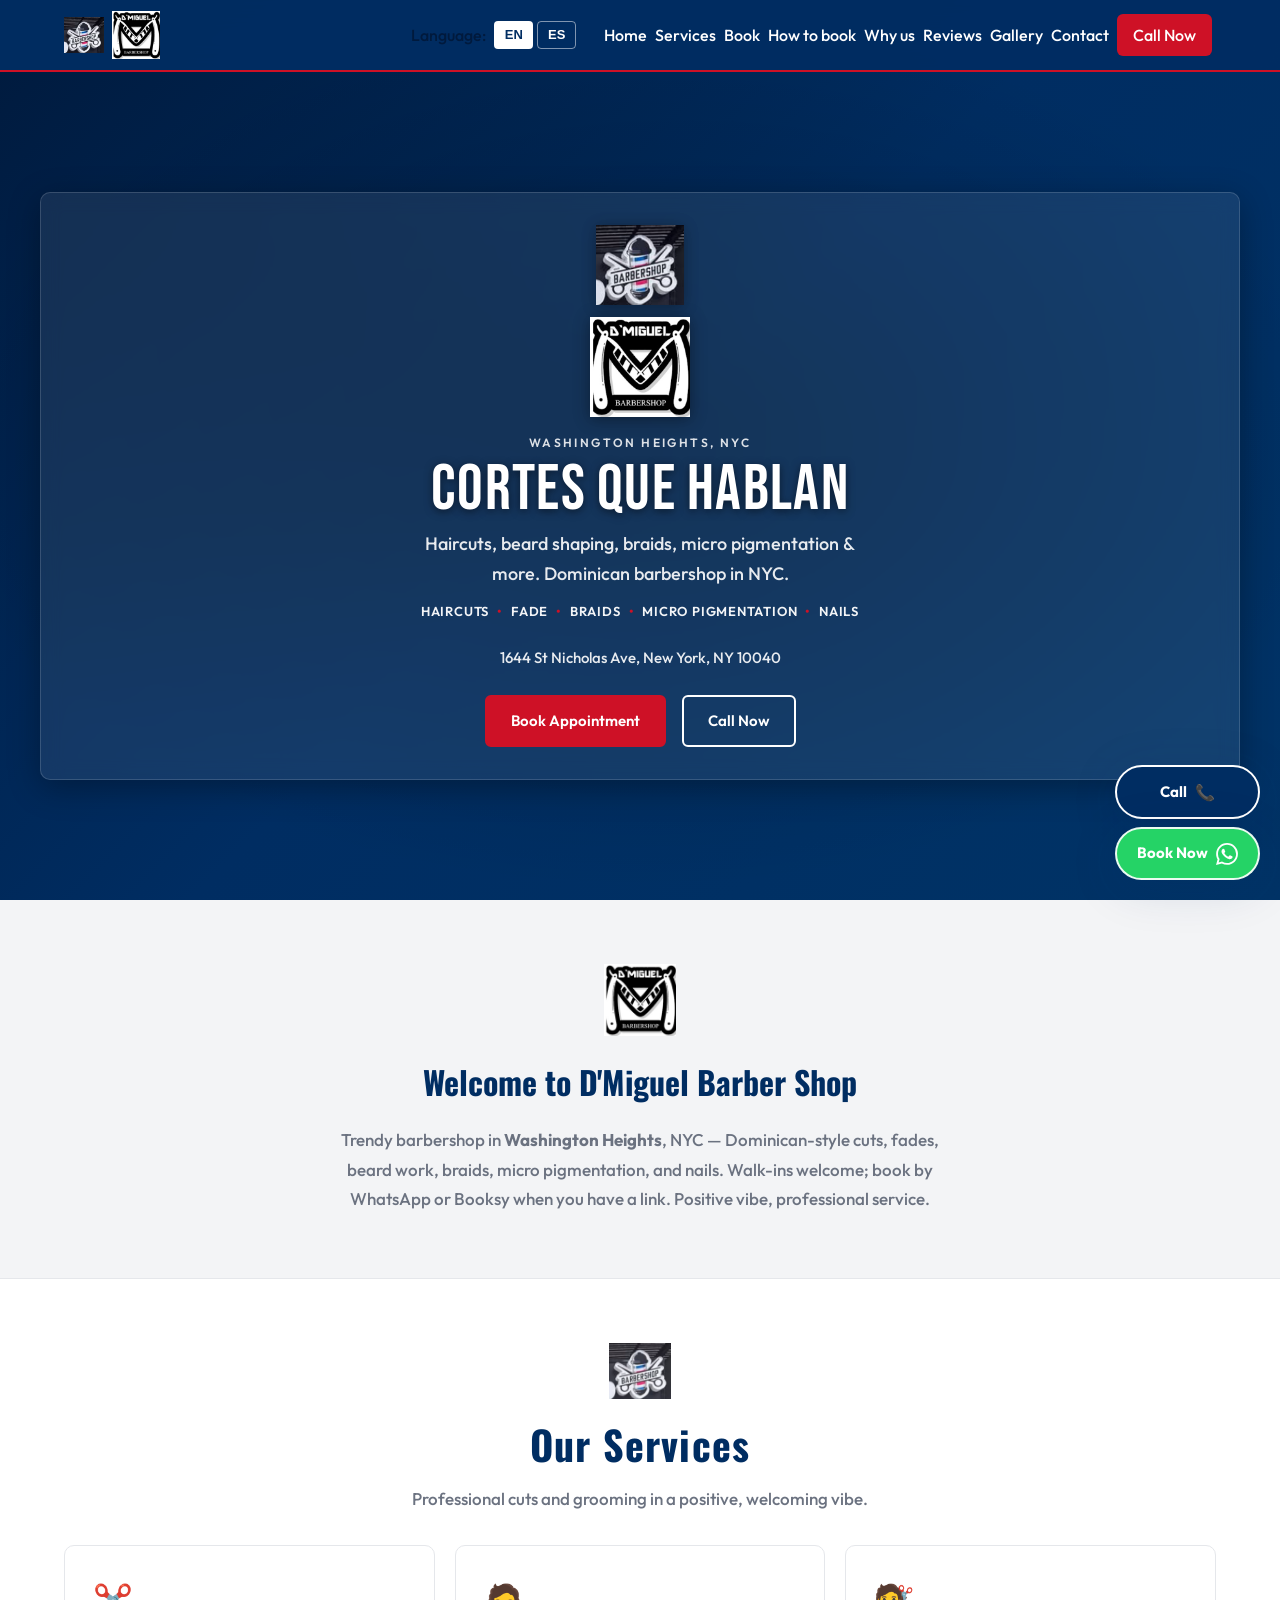
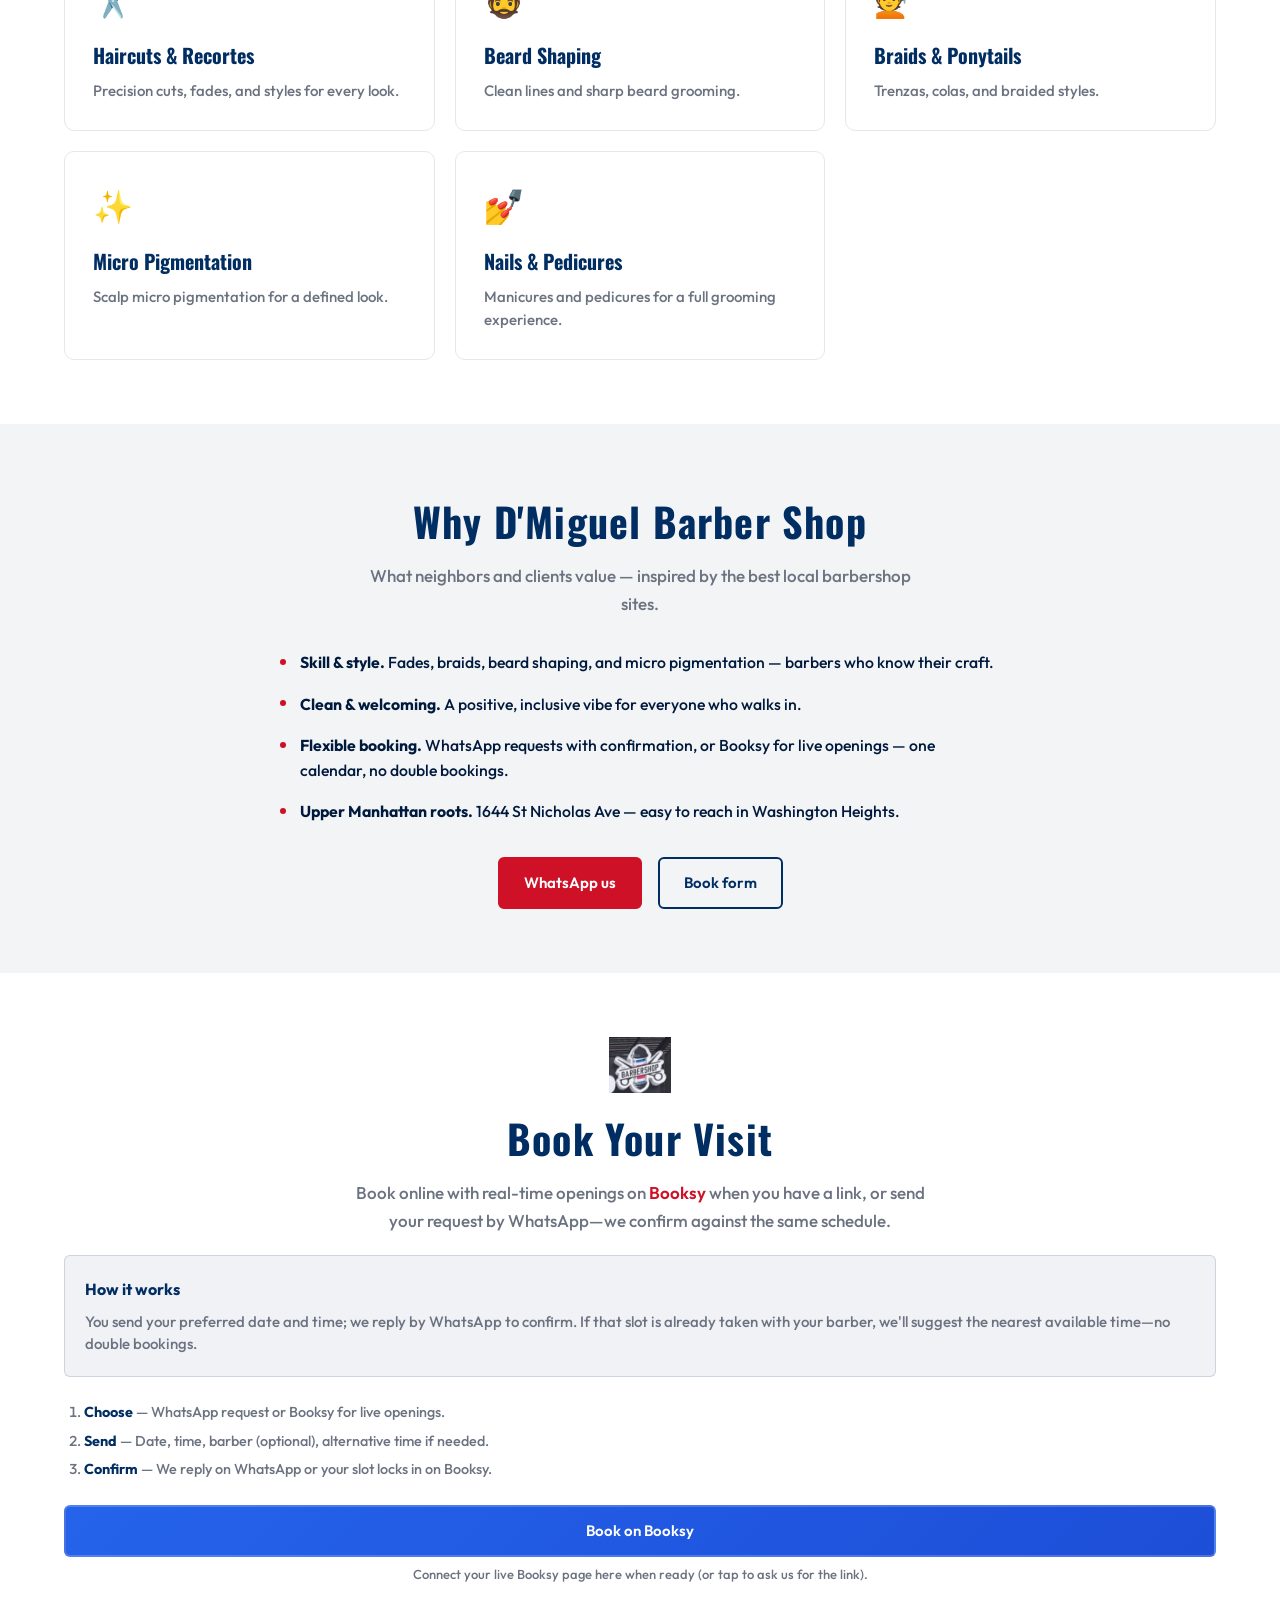
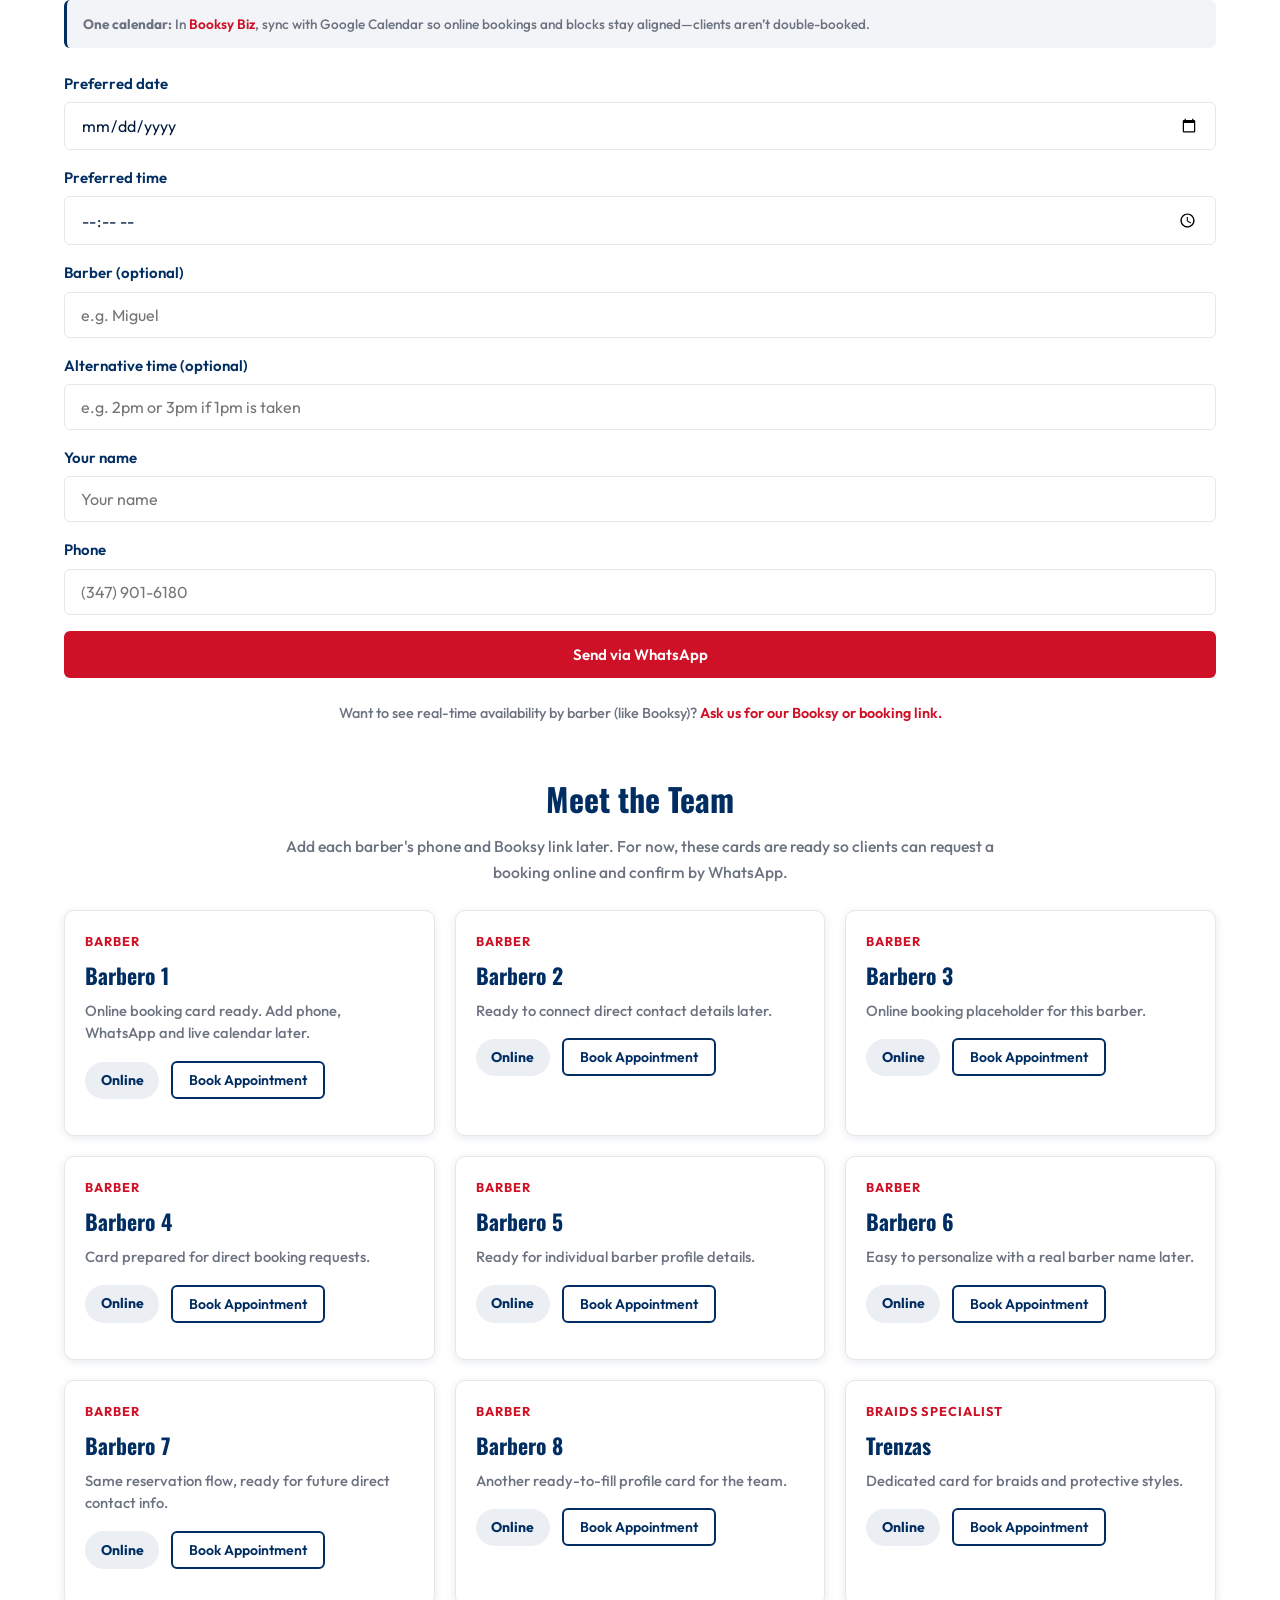
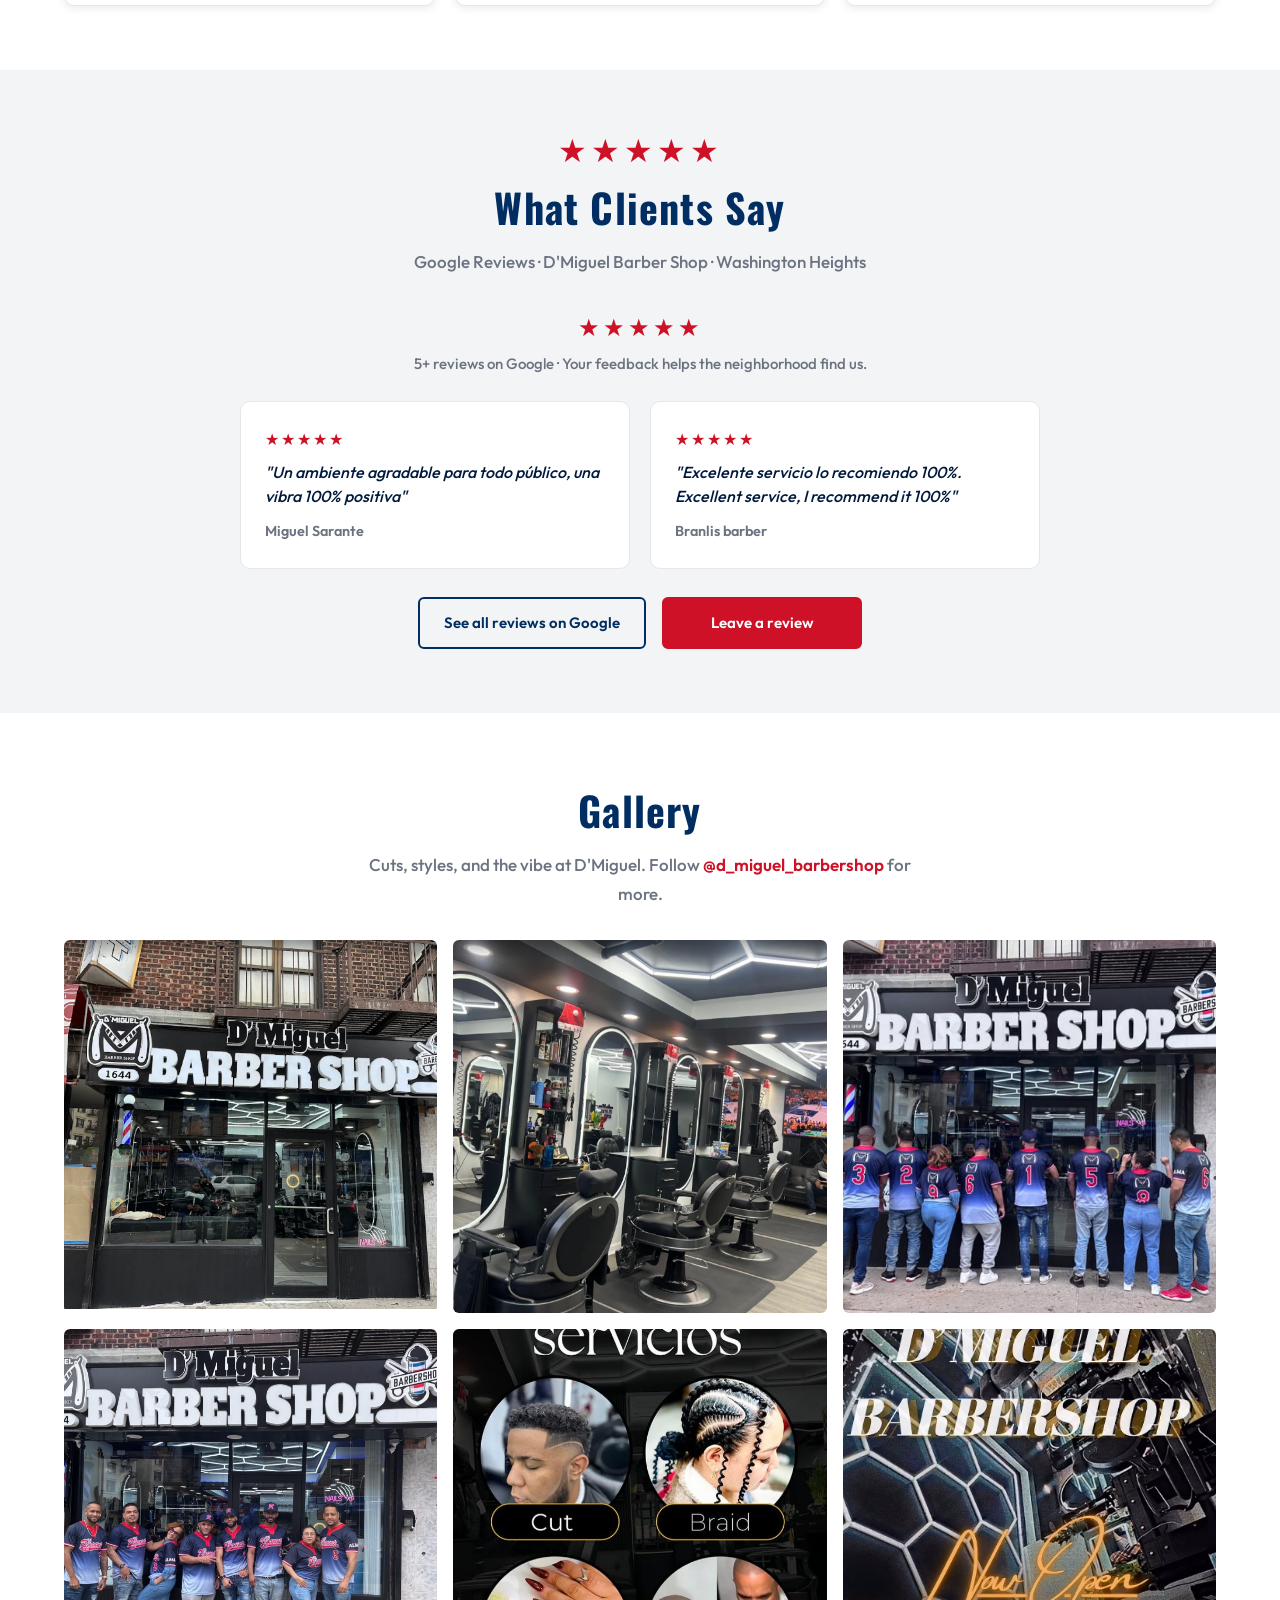
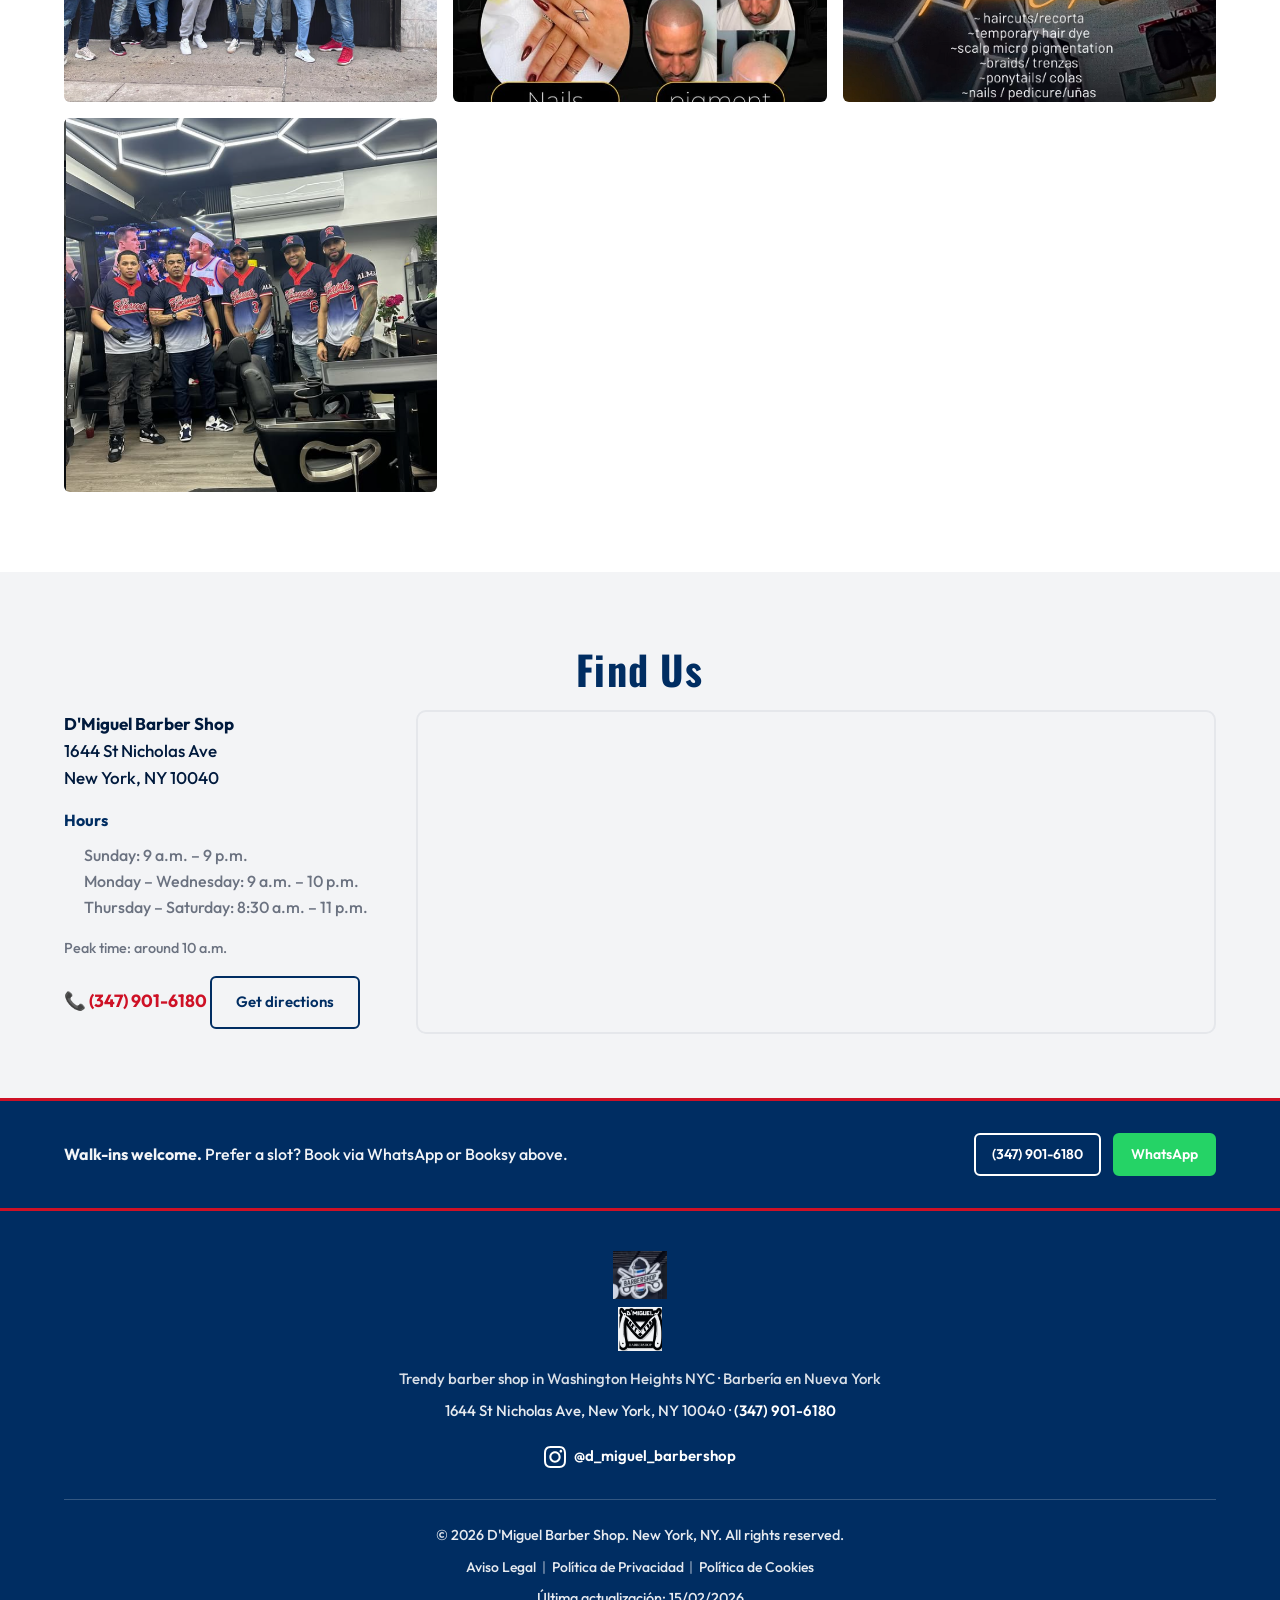
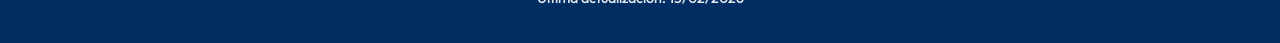
<file: index.html>
<!DOCTYPE html>
<html lang="en" data-lang="en">
<head>
  <meta charset="UTF-8" />
  <meta name="viewport" content="width=device-width, initial-scale=1.0, viewport-fit=cover" />
  <meta name="theme-color" content="#002d62" />
  <title>D'Miguel Barber Shop | Barbershop in Washington Heights NYC | Dominican Barbershop</title>
  <meta name="description" content="Trendy barber shop in Washington Heights NYC. Haircuts, beard shaping, micro pigmentation, braids, manicures & pedicures. Dominican barbershop. Book your fade near me." />
  <meta name="keywords" content="Barbershop in Yonkers, Barbershop in Washington Heights, Dominican Barbershop, Fade haircut near me, D'Miguel Barber Shop, Barbería en Nueva York, haircut NYC" />
  <meta name="author" content="D'Miguel Barber Shop" />
  <meta name="geo.region" content="US-NY" />
  <meta name="geo.placename" content="New York" />
  <meta name="geo.position" content="40.8526;-73.9352" />
  <meta name="ICBM" content="40.8526, -73.9352" />
  <meta name="robots" content="index, follow" />
  <link rel="canonical" href="https://dmiguelbarbershop.com/" />
  <meta property="og:type" content="website" />
  <meta property="og:title" content="D'Miguel Barber Shop | Washington Heights NYC" />
  <meta property="og:description" content="Trendy barber shop in Washington Heights. Haircuts, beard, braids, micro pigmentation, nails. Book via WhatsApp." />
  <meta property="og:url" content="https://dmiguelbarbershop.com/" />
  <meta property="og:image" content="https://dmiguelbarbershop.com/assets/images/logo.png" />
  <meta property="og:locale" content="en_US" />
  <meta property="og:locale:alternate" content="es_US" />
  <link rel="preload" href="assets/images/logo.png" as="image" fetchpriority="high" />
  <link rel="icon" type="image/png" href="assets/images/favicon.png" sizes="32x32" />
  <link rel="apple-touch-icon" href="assets/images/logo.png" />
  <link rel="preconnect" href="https://fonts.googleapis.com" />
  <link rel="preconnect" href="https://fonts.gstatic.com" crossorigin />
  <link href="https://fonts.googleapis.com/css2?family=Bebas+Neue&family=Oswald:wght@600;700&family=Outfit:wght@400;500;600;700&display=swap" rel="stylesheet" />
  <link rel="stylesheet" href="styles.css" />
  <script type="application/ld+json">
  {
    "@context": "https://schema.org",
    "@type": "BarberShop",
    "name": "D'Miguel Barber Shop",
    "image": "assets/images/logo.png",
    "description": "Trendy barber shop in Washington Heights NYC, specializing in haircuts, beard shaping, micro pigmentation, braids, manicures, and pedicures.",
    "address": {
      "@type": "PostalAddress",
      "streetAddress": "1644 St Nicholas Ave",
      "addressLocality": "New York",
      "addressRegion": "NY",
      "postalCode": "10040",
      "addressCountry": "US"
    },
    "areaServed": {
      "@type": "City",
      "name": "New York",
      "containedInPlace": { "@type": "State", "name": "New York" }
    },
    "geo": {
      "@type": "GeoCoordinates",
      "latitude": 40.8526,
      "longitude": -73.9352
    },
    "url": "https://dmiguelbarbershop.com",
    "telephone": "+1-347-901-6180",
    "priceRange": "$$",
    "openingHoursSpecification": [
      { "@type": "OpeningHoursSpecification", "dayOfWeek": "Sunday", "opens": "09:00", "closes": "21:00" },
      { "@type": "OpeningHoursSpecification", "dayOfWeek": "Monday", "opens": "09:00", "closes": "22:00" },
      { "@type": "OpeningHoursSpecification", "dayOfWeek": "Tuesday", "opens": "09:00", "closes": "22:00" },
      { "@type": "OpeningHoursSpecification", "dayOfWeek": "Wednesday", "opens": "09:00", "closes": "22:00" },
      { "@type": "OpeningHoursSpecification", "dayOfWeek": "Thursday", "opens": "08:30", "closes": "23:00" },
      { "@type": "OpeningHoursSpecification", "dayOfWeek": "Friday", "opens": "08:30", "closes": "23:00" },
      { "@type": "OpeningHoursSpecification", "dayOfWeek": "Saturday", "opens": "08:30", "closes": "23:00" }
    ],
    "aggregateRating": {
      "@type": "AggregateRating",
      "ratingValue": "5.0",
      "reviewCount": "5",
      "bestRating": "5"
    },
    "review": [
      { "@type": "Review", "author": { "@type": "Person", "name": "Miguel Sarante" }, "reviewRating": { "@type": "Rating", "ratingValue": "5" }, "reviewBody": "Un ambiente agradable para todo público, una vibra 100% positiva" },
      { "@type": "Review", "author": { "@type": "Person", "name": "Branlis barber" }, "reviewRating": { "@type": "Rating", "ratingValue": "5" }, "reviewBody": "Excelente servicio lo recomiendo 100%. Excellent service, I recommend it 100%" }
    ],
    "sameAs": ["https://www.instagram.com/d_miguel_barbershop/"]
  }
  </script>
</head>
<body>
  <a href="#main" class="skip-link">Skip to main content</a>

  <header class="header">
    <div class="header-inner">
      <a href="#" class="logo-link" aria-label="D'Miguel Barber Shop home">
        <img src="assets/images/barber-pole-icon.png" alt="" class="logo-icon" width="40" height="40" aria-hidden="true" />
        <img src="assets/images/logo.png" alt="D'Miguel Barber Shop logo" class="logo-img" width="160" height="60" />
      </a>
      <div class="nav">
        <div class="nav-lang">
          <span class="i18n-en" aria-hidden="true">Language:</span>
          <span class="i18n-es" aria-hidden="true">Idioma:</span>
          <div class="lang-switcher">
            <button type="button" class="lang-btn active" data-lang="en" aria-pressed="true">EN</button>
            <button type="button" class="lang-btn" data-lang="es" aria-pressed="false">ES</button>
          </div>
        </div>
        <ul class="nav-list">
          <li><a href="#home"><span class="i18n-en">Home</span><span class="i18n-es">Inicio</span></a></li>
          <li><a href="#services"><span class="i18n-en">Services</span><span class="i18n-es">Servicios</span></a></li>
          <li><a href="#book"><span class="i18n-en">Book</span><span class="i18n-es">Reservar</span></a></li>
          <li><a href="#how-book"><span class="i18n-en">How to book</span><span class="i18n-es">Cómo reservar</span></a></li>
          <li><a href="#why-us"><span class="i18n-en">Why us</span><span class="i18n-es">Por qué nosotros</span></a></li>
          <li><a href="#reviews"><span class="i18n-en">Reviews</span><span class="i18n-es">Opiniones</span></a></li>
          <li><a href="#gallery"><span class="i18n-en">Gallery</span><span class="i18n-es">Galería</span></a></li>
          <li><a href="#location"><span class="i18n-en">Contact</span><span class="i18n-es">Contacto</span></a></li>
          <li><a href="tel:+13479016180" class="nav-cta">Call Now</a></li>
        </ul>
      </div>
      <button type="button" class="nav-toggle" aria-label="Abrir menú" aria-expanded="false">
        <span></span>
        <span></span>
        <span></span>
      </button>
    </div>
  </header>

  <main id="main">
    <section id="home" class="hero">
      <div class="hero-bg"></div>
      <div class="hero-content container">
        <img src="assets/images/barber-pole-icon.png" alt="" class="hero-icon" width="80" height="80" aria-hidden="true" />
        <img src="assets/images/logo.png" alt="D'Miguel Barber Shop" class="hero-logo" width="200" height="75" />
        <p class="hero-location">Washington Heights, NYC</p>
        <h1 class="hero-title">Cortes que hablan</h1>
        <p class="hero-subtitle">Haircuts, beard shaping, braids, micro pigmentation & more. Dominican barbershop in NYC.</p>
        <div class="hero-highlights">
          <span>Haircuts</span>
          <span class="hero-highlight-dot">•</span>
          <span>Fade</span>
          <span class="hero-highlight-dot">•</span>
          <span>Braids</span>
          <span class="hero-highlight-dot">•</span>
          <span>Micro Pigmentation</span>
          <span class="hero-highlight-dot">•</span>
          <span>Nails</span>
        </div>
        <p class="hero-address"><span class="i18n-en">1644 St Nicholas Ave, New York, NY 10040</span><span class="i18n-es">1644 St Nicholas Ave, Nueva York, NY 10040</span></p>
        <div class="hero-cta">
          <a href="#book" class="btn btn-primary"><span class="i18n-en">Book Appointment</span><span class="i18n-es">Reservar cita</span></a>
          <a href="tel:+13479016180" class="btn btn-secondary">Call Now</a>
        </div>
      </div>
    </section>

    <section class="section intro" aria-labelledby="intro-heading">
      <div class="container">
        <img src="assets/images/logo.png" alt="" class="intro-logo" width="200" height="75" loading="eager" />
        <h2 id="intro-heading" class="intro-title"><span class="i18n-en">Welcome to D'Miguel Barber Shop</span><span class="i18n-es">Bienvenido a D'Miguel Barber Shop</span></h2>
        <p class="intro-text"><span class="i18n-en">Trendy barbershop in <strong>Washington Heights</strong>, NYC — Dominican-style cuts, fades, beard work, braids, micro pigmentation, and nails. Walk-ins welcome; book by WhatsApp or Booksy when you have a link. Positive vibe, professional service.</span><span class="i18n-es">Barbería de moda en <strong>Washington Heights</strong>, NYC — cortes dominicanos, fades, barba, trenzas, micropigmentación y uñas. Sin cita bienvenidos; reserva por WhatsApp o Booksy cuando tengas el enlace. Buena vibra y servicio profesional.</span></p>
      </div>
    </section>

    <section id="services" class="section services">
      <div class="container">
        <img src="assets/images/barber-pole-icon.png" alt="" class="section-icon" width="56" height="56" aria-hidden="true" />
        <h2 class="section-title"><span class="i18n-en">Our Services</span><span class="i18n-es">Nuestros servicios</span></h2>
        <p class="section-subtitle"><span class="i18n-en">Professional cuts and grooming in a positive, welcoming vibe.</span><span class="i18n-es">Cortes y arreglo personal en un ambiente positivo y acogedor.</span></p>
        <ul class="service-grid">
          <li class="service-card">
            <span class="service-icon" aria-hidden="true">✂️</span>
            <h3>Haircuts & Recortes</h3>
            <p>Precision cuts, fades, and styles for every look.</p>
          </li>
          <li class="service-card">
            <span class="service-icon" aria-hidden="true">🧔</span>
            <h3>Beard Shaping</h3>
            <p>Clean lines and sharp beard grooming.</p>
          </li>
          <li class="service-card">
            <span class="service-icon" aria-hidden="true">💇</span>
            <h3>Braids & Ponytails</h3>
            <p>Trenzas, colas, and braided styles.</p>
          </li>
          <li class="service-card">
            <span class="service-icon" aria-hidden="true">✨</span>
            <h3>Micro Pigmentation</h3>
            <p>Scalp micro pigmentation for a defined look.</p>
          </li>
          <li class="service-card">
            <span class="service-icon" aria-hidden="true">💅</span>
            <h3>Nails & Pedicures</h3>
            <p>Manicures and pedicures for a full grooming experience.</p>
          </li>
        </ul>
      </div>
    </section>

    <section id="why-us" class="section section-why">
      <div class="container">
        <h2 class="section-title"><span class="i18n-en">Why D'Miguel Barber Shop</span><span class="i18n-es">Por qué D'Miguel Barber Shop</span></h2>
        <p class="section-subtitle"><span class="i18n-en">What neighbors and clients value — inspired by the best local barbershop sites.</span><span class="i18n-es">Lo que valoran vecinos y clientes — como las mejores barberías del barrio.</span></p>
        <ul class="why-list">
          <li><span class="i18n-en"><strong>Skill &amp; style.</strong> Fades, braids, beard shaping, and micro pigmentation — barbers who know their craft.</span><span class="i18n-es"><strong>Técnica y estilo.</strong> Fades, trenzas, barba y micropigmentación — barberos que dominan el oficio.</span></li>
          <li><span class="i18n-en"><strong>Clean &amp; welcoming.</strong> A positive, inclusive vibe for everyone who walks in.</span><span class="i18n-es"><strong>Limpieza y buen ambiente.</strong> Vibra positiva e inclusiva para todos.</span></li>
          <li><span class="i18n-en"><strong>Flexible booking.</strong> WhatsApp requests with confirmation, or Booksy for live openings — one calendar, no double bookings.</span><span class="i18n-es"><strong>Reservas flexibles.</strong> WhatsApp con confirmación, o Booksy para huecos libres — un calendario, sin dobles reservas.</span></li>
          <li><span class="i18n-en"><strong>Upper Manhattan roots.</strong> 1644 St Nicholas Ave — easy to reach in Washington Heights.</span><span class="i18n-es"><strong>Raíces en el norte de Manhattan.</strong> 1644 St Nicholas Ave — fácil de llegar en Washington Heights.</span></li>
        </ul>
        <div class="section-cta-row">
          <a href="https://wa.me/13479016180?text=Hi%2C%20I%27d%20like%20to%20book%20at%20D%27Miguel%20Barber%20Shop" class="btn btn-primary" target="_blank" rel="noopener"><span class="i18n-en">WhatsApp us</span><span class="i18n-es">Escríbenos por WhatsApp</span></a>
          <a href="#book" class="btn btn-outline"><span class="i18n-en">Book form</span><span class="i18n-es">Formulario de reserva</span></a>
        </div>
      </div>
    </section>

    <section id="book" class="section booking">
      <div class="container">
        <img src="assets/images/barber-pole-icon.png" alt="" class="section-icon" width="56" height="56" aria-hidden="true" />
        <h2 class="section-title"><span class="i18n-en">Book Your Visit</span><span class="i18n-es">Reserva tu visita</span></h2>
        <p class="section-subtitle booking-lead"><span class="i18n-en">Book online with real-time openings on <a href="https://booksy.com/" target="_blank" rel="noopener">Booksy</a> when you have a link, or send your request by WhatsApp—we confirm against the same schedule.</span><span class="i18n-es">Reserva con horarios en vivo en <a href="https://booksy.com/" target="_blank" rel="noopener">Booksy</a> cuando tengas el enlace, o envía tu solicitud por WhatsApp: confirmamos con el mismo calendario.</span></p>
        <div class="how-it-works" id="how-book">
          <p class="how-it-works-title"><span class="i18n-en">How it works</span><span class="i18n-es">Cómo funciona</span></p>
          <p class="how-it-works-text"><span class="i18n-en">You send your preferred date and time; we reply by WhatsApp to confirm. If that slot is already taken with your barber, we'll suggest the nearest available time—no double bookings.</span><span class="i18n-es">Envías fecha y hora preferidas; te respondemos por WhatsApp para confirmar. Si ese hueco ya está ocupado con tu barbero, te sugerimos la hora disponible más cercana.</span></p>
        </div>
        <ol class="how-to-steps" aria-label="Booking steps">
          <li><span class="i18n-en"><strong>Choose</strong> — WhatsApp request or Booksy for live openings.</span><span class="i18n-es"><strong>Elige</strong> — WhatsApp o Booksy para ver huecos libres.</span></li>
          <li><span class="i18n-en"><strong>Send</strong> — Date, time, barber (optional), alternative time if needed.</span><span class="i18n-es"><strong>Envía</strong> — Fecha, hora, barbero (opcional), hora alternativa.</span></li>
          <li><span class="i18n-en"><strong>Confirm</strong> — We reply on WhatsApp or your slot locks in on Booksy.</span><span class="i18n-es"><strong>Confirma</strong> — Te respondemos por WhatsApp o la cita queda en Booksy.</span></li>
        </ol>
        <div class="booking-booksy-panel">
          <a href="https://wa.me/13479016180?text=Hi%2C%20please%20send%20your%20Booksy%20booking%20link." class="btn btn-booksy btn-block" id="booking-booksy-link" target="_blank" rel="noopener" data-booksy-url="https://booksy.com/en-us"><span class="booksy-btn-text">Book on Booksy</span></a>
          <p class="booking-booksy-caption"><span class="i18n-en">Connect your live Booksy page here when ready (or tap to ask us for the link).</span><span class="i18n-es">Conecta aquí tu página Booksy cuando la tengas (o pídenos el enlace).</span></p>
        </div>
        <p class="booking-sync-note" role="note"><span class="i18n-en"><strong>One calendar:</strong> In <a href="https://booksy.com/en-us/for-business" target="_blank" rel="noopener">Booksy Biz</a>, sync with Google Calendar so online bookings and blocks stay aligned—clients aren’t double-booked.</span><span class="i18n-es"><strong>Un solo calendario:</strong> En Booksy Biz puedes sincronizar con Google Calendar para evitar dobles reservas.</span></p>
        <form class="booking-form" id="booking-form">
          <label for="date">Preferred date</label>
          <input type="date" id="date" name="date" required />

          <label for="time">Preferred time</label>
          <input type="time" id="time" name="time" required />

          <label for="barber">Barber (optional)</label>
          <input type="text" id="barber" name="barber" placeholder="e.g. Miguel" />

          <label for="alt-time">Alternative time (optional)</label>
          <input type="text" id="alt-time" name="alt-time" placeholder="e.g. 2pm or 3pm if 1pm is taken" />

          <label for="name">Your name</label>
          <input type="text" id="name" name="name" required placeholder="Your name" />

          <label for="phone">Phone</label>
          <input type="tel" id="phone" name="phone" required placeholder="(347) 901-6180" />

          <button type="submit" class="btn btn-primary btn-block"><span class="i18n-en">Send via WhatsApp</span><span class="i18n-es">Enviar por WhatsApp</span></button>
        </form>
        <p class="booksy-note">
          Want to see real-time availability by barber (like Booksy)? <a href="https://wa.me/13479016180?text=Hi%2C%20do%20you%20have%20a%20Booksy%20or%20booking%20link%20for%20real-time%20availability%3F" target="_blank" rel="noopener">Ask us for our Booksy or booking link.</a>
        </p>
        <div class="team-booking" aria-labelledby="team-booking-heading">
          <h3 id="team-booking-heading" class="team-booking-title"><span class="i18n-en">Meet the Team</span><span class="i18n-es">Conoce al equipo</span></h3>
          <p class="team-booking-subtitle"><span class="i18n-en">Add each barber's phone and Booksy link later. For now, these cards are ready so clients can request a booking online and confirm by WhatsApp.</span><span class="i18n-es">Luego puedes agregar el telefono y el enlace de Booksy de cada profesional. Por ahora, las tarjetas ya quedan listas para que el cliente solicite su cita online y confirme por WhatsApp.</span></p>
          <div class="team-grid">
            <article class="team-card">
              <div class="team-card-head">
                <p class="team-role"><span class="i18n-en">Barber</span><span class="i18n-es">Barbero</span></p>
                <h4 class="team-name">Barbero 1</h4>
                <p class="team-copy"><span class="i18n-en">Online booking card ready. Add phone, WhatsApp and live calendar later.</span><span class="i18n-es">Tarjeta lista para reservas online. Agrega telefono, WhatsApp y calendario en vivo despues.</span></p>
              </div>
              <div class="team-actions">
                <span class="team-online-badge">Online</span>
                <button type="button" class="btn btn-outline btn-sm team-toggle" data-target="team-form-1" aria-expanded="false">
                  <span class="label-open"><span class="i18n-en">Book Appointment</span><span class="i18n-es">Reservar Cita</span></span>
                  <span class="label-close"><span class="i18n-en">Hide form</span><span class="i18n-es">Ocultar formulario</span></span>
                </button>
              </div>
              <form class="mini-booking-form js-whatsapp-booking-form" id="team-form-1" data-staff-name="Barbero 1" hidden>
                <p class="mini-form-lead"><span class="i18n-en">Schedule your appointment online · Confirm by WhatsApp</span><span class="i18n-es">Agenda tu cita por internet · Confirma por WhatsApp</span></p>
                <label for="service-1"><span class="i18n-en">Service type *</span><span class="i18n-es">Tipo de servicio *</span></label>
                <select id="service-1" name="service" required>
                  <option value="">Seleccione el servicio</option>
                  <option value="Haircut / Corte">Haircut / Corte</option>
                  <option value="Fade">Fade</option>
                  <option value="Beard / Barba">Beard / Barba</option>
                  <option value="Haircut + Beard / Corte + Barba">Haircut + Beard / Corte + Barba</option>
                  <option value="Other / Otro">Other / Otro</option>
                </select>
                <label for="date-1"><span class="i18n-en">Date *</span><span class="i18n-es">Fecha *</span></label>
                <input type="date" id="date-1" name="date" required />
                <label for="time-1"><span class="i18n-en">Preferred time *</span><span class="i18n-es">Hora preferida *</span></label>
                <input type="time" id="time-1" name="time" required />
                <label for="name-1"><span class="i18n-en">Client name *</span><span class="i18n-es">Nombre del cliente *</span></label>
                <input type="text" id="name-1" name="name" required placeholder="Ej: Maria Lopez" />
                <label for="notes-1"><span class="i18n-en">Description *</span><span class="i18n-es">Descripcion *</span></label>
                <textarea id="notes-1" name="notes" required placeholder="Ej: Lavado y secado con volumen"></textarea>
                <button type="submit" class="btn btn-primary btn-block"><span class="i18n-en">Send booking via WhatsApp</span><span class="i18n-es">Enviar reserva por WhatsApp</span></button>
              </form>
            </article>
            <article class="team-card">
              <div class="team-card-head">
                <p class="team-role"><span class="i18n-en">Barber</span><span class="i18n-es">Barbero</span></p>
                <h4 class="team-name">Barbero 2</h4>
                <p class="team-copy"><span class="i18n-en">Ready to connect direct contact details later.</span><span class="i18n-es">Lista para conectar los datos directos mas adelante.</span></p>
              </div>
              <div class="team-actions">
                <span class="team-online-badge">Online</span>
                <button type="button" class="btn btn-outline btn-sm team-toggle" data-target="team-form-2" aria-expanded="false">
                  <span class="label-open"><span class="i18n-en">Book Appointment</span><span class="i18n-es">Reservar Cita</span></span>
                  <span class="label-close"><span class="i18n-en">Hide form</span><span class="i18n-es">Ocultar formulario</span></span>
                </button>
              </div>
              <form class="mini-booking-form js-whatsapp-booking-form" id="team-form-2" data-staff-name="Barbero 2" hidden>
                <p class="mini-form-lead"><span class="i18n-en">Schedule your appointment online · Confirm by WhatsApp</span><span class="i18n-es">Agenda tu cita por internet · Confirma por WhatsApp</span></p>
                <label for="service-2"><span class="i18n-en">Service type *</span><span class="i18n-es">Tipo de servicio *</span></label>
                <select id="service-2" name="service" required>
                  <option value="">Seleccione el servicio</option>
                  <option value="Haircut / Corte">Haircut / Corte</option>
                  <option value="Fade">Fade</option>
                  <option value="Beard / Barba">Beard / Barba</option>
                  <option value="Haircut + Beard / Corte + Barba">Haircut + Beard / Corte + Barba</option>
                  <option value="Other / Otro">Other / Otro</option>
                </select>
                <label for="date-2"><span class="i18n-en">Date *</span><span class="i18n-es">Fecha *</span></label>
                <input type="date" id="date-2" name="date" required />
                <label for="time-2"><span class="i18n-en">Preferred time *</span><span class="i18n-es">Hora preferida *</span></label>
                <input type="time" id="time-2" name="time" required />
                <label for="name-2"><span class="i18n-en">Client name *</span><span class="i18n-es">Nombre del cliente *</span></label>
                <input type="text" id="name-2" name="name" required placeholder="Ej: Maria Lopez" />
                <label for="notes-2"><span class="i18n-en">Description *</span><span class="i18n-es">Descripcion *</span></label>
                <textarea id="notes-2" name="notes" required placeholder="Ej: Lavado y secado con volumen"></textarea>
                <button type="submit" class="btn btn-primary btn-block"><span class="i18n-en">Send booking via WhatsApp</span><span class="i18n-es">Enviar reserva por WhatsApp</span></button>
              </form>
            </article>
            <article class="team-card">
              <div class="team-card-head">
                <p class="team-role"><span class="i18n-en">Barber</span><span class="i18n-es">Barbero</span></p>
                <h4 class="team-name">Barbero 3</h4>
                <p class="team-copy"><span class="i18n-en">Online booking placeholder for this barber.</span><span class="i18n-es">Espacio listo para la reserva online de este barbero.</span></p>
              </div>
              <div class="team-actions">
                <span class="team-online-badge">Online</span>
                <button type="button" class="btn btn-outline btn-sm team-toggle" data-target="team-form-3" aria-expanded="false">
                  <span class="label-open"><span class="i18n-en">Book Appointment</span><span class="i18n-es">Reservar Cita</span></span>
                  <span class="label-close"><span class="i18n-en">Hide form</span><span class="i18n-es">Ocultar formulario</span></span>
                </button>
              </div>
              <form class="mini-booking-form js-whatsapp-booking-form" id="team-form-3" data-staff-name="Barbero 3" hidden>
                <p class="mini-form-lead"><span class="i18n-en">Schedule your appointment online · Confirm by WhatsApp</span><span class="i18n-es">Agenda tu cita por internet · Confirma por WhatsApp</span></p>
                <label for="service-3"><span class="i18n-en">Service type *</span><span class="i18n-es">Tipo de servicio *</span></label>
                <select id="service-3" name="service" required>
                  <option value="">Seleccione el servicio</option>
                  <option value="Haircut / Corte">Haircut / Corte</option>
                  <option value="Fade">Fade</option>
                  <option value="Beard / Barba">Beard / Barba</option>
                  <option value="Haircut + Beard / Corte + Barba">Haircut + Beard / Corte + Barba</option>
                  <option value="Other / Otro">Other / Otro</option>
                </select>
                <label for="date-3"><span class="i18n-en">Date *</span><span class="i18n-es">Fecha *</span></label>
                <input type="date" id="date-3" name="date" required />
                <label for="time-3"><span class="i18n-en">Preferred time *</span><span class="i18n-es">Hora preferida *</span></label>
                <input type="time" id="time-3" name="time" required />
                <label for="name-3"><span class="i18n-en">Client name *</span><span class="i18n-es">Nombre del cliente *</span></label>
                <input type="text" id="name-3" name="name" required placeholder="Ej: Maria Lopez" />
                <label for="notes-3"><span class="i18n-en">Description *</span><span class="i18n-es">Descripcion *</span></label>
                <textarea id="notes-3" name="notes" required placeholder="Ej: Lavado y secado con volumen"></textarea>
                <button type="submit" class="btn btn-primary btn-block"><span class="i18n-en">Send booking via WhatsApp</span><span class="i18n-es">Enviar reserva por WhatsApp</span></button>
              </form>
            </article>
            <article class="team-card">
              <div class="team-card-head">
                <p class="team-role"><span class="i18n-en">Barber</span><span class="i18n-es">Barbero</span></p>
                <h4 class="team-name">Barbero 4</h4>
                <p class="team-copy"><span class="i18n-en">Card prepared for direct booking requests.</span><span class="i18n-es">Tarjeta preparada para solicitudes directas de reserva.</span></p>
              </div>
              <div class="team-actions">
                <span class="team-online-badge">Online</span>
                <button type="button" class="btn btn-outline btn-sm team-toggle" data-target="team-form-4" aria-expanded="false">
                  <span class="label-open"><span class="i18n-en">Book Appointment</span><span class="i18n-es">Reservar Cita</span></span>
                  <span class="label-close"><span class="i18n-en">Hide form</span><span class="i18n-es">Ocultar formulario</span></span>
                </button>
              </div>
              <form class="mini-booking-form js-whatsapp-booking-form" id="team-form-4" data-staff-name="Barbero 4" hidden>
                <p class="mini-form-lead"><span class="i18n-en">Schedule your appointment online · Confirm by WhatsApp</span><span class="i18n-es">Agenda tu cita por internet · Confirma por WhatsApp</span></p>
                <label for="service-4"><span class="i18n-en">Service type *</span><span class="i18n-es">Tipo de servicio *</span></label>
                <select id="service-4" name="service" required>
                  <option value="">Seleccione el servicio</option>
                  <option value="Haircut / Corte">Haircut / Corte</option>
                  <option value="Fade">Fade</option>
                  <option value="Beard / Barba">Beard / Barba</option>
                  <option value="Haircut + Beard / Corte + Barba">Haircut + Beard / Corte + Barba</option>
                  <option value="Other / Otro">Other / Otro</option>
                </select>
                <label for="date-4"><span class="i18n-en">Date *</span><span class="i18n-es">Fecha *</span></label>
                <input type="date" id="date-4" name="date" required />
                <label for="time-4"><span class="i18n-en">Preferred time *</span><span class="i18n-es">Hora preferida *</span></label>
                <input type="time" id="time-4" name="time" required />
                <label for="name-4"><span class="i18n-en">Client name *</span><span class="i18n-es">Nombre del cliente *</span></label>
                <input type="text" id="name-4" name="name" required placeholder="Ej: Maria Lopez" />
                <label for="notes-4"><span class="i18n-en">Description *</span><span class="i18n-es">Descripcion *</span></label>
                <textarea id="notes-4" name="notes" required placeholder="Ej: Lavado y secado con volumen"></textarea>
                <button type="submit" class="btn btn-primary btn-block"><span class="i18n-en">Send booking via WhatsApp</span><span class="i18n-es">Enviar reserva por WhatsApp</span></button>
              </form>
            </article>
            <article class="team-card">
              <div class="team-card-head">
                <p class="team-role"><span class="i18n-en">Barber</span><span class="i18n-es">Barbero</span></p>
                <h4 class="team-name">Barbero 5</h4>
                <p class="team-copy"><span class="i18n-en">Ready for individual barber profile details.</span><span class="i18n-es">Lista para agregar los detalles del perfil individual.</span></p>
              </div>
              <div class="team-actions">
                <span class="team-online-badge">Online</span>
                <button type="button" class="btn btn-outline btn-sm team-toggle" data-target="team-form-5" aria-expanded="false">
                  <span class="label-open"><span class="i18n-en">Book Appointment</span><span class="i18n-es">Reservar Cita</span></span>
                  <span class="label-close"><span class="i18n-en">Hide form</span><span class="i18n-es">Ocultar formulario</span></span>
                </button>
              </div>
              <form class="mini-booking-form js-whatsapp-booking-form" id="team-form-5" data-staff-name="Barbero 5" hidden>
                <p class="mini-form-lead"><span class="i18n-en">Schedule your appointment online · Confirm by WhatsApp</span><span class="i18n-es">Agenda tu cita por internet · Confirma por WhatsApp</span></p>
                <label for="service-5"><span class="i18n-en">Service type *</span><span class="i18n-es">Tipo de servicio *</span></label>
                <select id="service-5" name="service" required>
                  <option value="">Seleccione el servicio</option>
                  <option value="Haircut / Corte">Haircut / Corte</option>
                  <option value="Fade">Fade</option>
                  <option value="Beard / Barba">Beard / Barba</option>
                  <option value="Haircut + Beard / Corte + Barba">Haircut + Beard / Corte + Barba</option>
                  <option value="Other / Otro">Other / Otro</option>
                </select>
                <label for="date-5"><span class="i18n-en">Date *</span><span class="i18n-es">Fecha *</span></label>
                <input type="date" id="date-5" name="date" required />
                <label for="time-5"><span class="i18n-en">Preferred time *</span><span class="i18n-es">Hora preferida *</span></label>
                <input type="time" id="time-5" name="time" required />
                <label for="name-5"><span class="i18n-en">Client name *</span><span class="i18n-es">Nombre del cliente *</span></label>
                <input type="text" id="name-5" name="name" required placeholder="Ej: Maria Lopez" />
                <label for="notes-5"><span class="i18n-en">Description *</span><span class="i18n-es">Descripcion *</span></label>
                <textarea id="notes-5" name="notes" required placeholder="Ej: Lavado y secado con volumen"></textarea>
                <button type="submit" class="btn btn-primary btn-block"><span class="i18n-en">Send booking via WhatsApp</span><span class="i18n-es">Enviar reserva por WhatsApp</span></button>
              </form>
            </article>
            <article class="team-card">
              <div class="team-card-head">
                <p class="team-role"><span class="i18n-en">Barber</span><span class="i18n-es">Barbero</span></p>
                <h4 class="team-name">Barbero 6</h4>
                <p class="team-copy"><span class="i18n-en">Easy to personalize with a real barber name later.</span><span class="i18n-es">Facil de personalizar luego con el nombre real del barbero.</span></p>
              </div>
              <div class="team-actions">
                <span class="team-online-badge">Online</span>
                <button type="button" class="btn btn-outline btn-sm team-toggle" data-target="team-form-6" aria-expanded="false">
                  <span class="label-open"><span class="i18n-en">Book Appointment</span><span class="i18n-es">Reservar Cita</span></span>
                  <span class="label-close"><span class="i18n-en">Hide form</span><span class="i18n-es">Ocultar formulario</span></span>
                </button>
              </div>
              <form class="mini-booking-form js-whatsapp-booking-form" id="team-form-6" data-staff-name="Barbero 6" hidden>
                <p class="mini-form-lead"><span class="i18n-en">Schedule your appointment online · Confirm by WhatsApp</span><span class="i18n-es">Agenda tu cita por internet · Confirma por WhatsApp</span></p>
                <label for="service-6"><span class="i18n-en">Service type *</span><span class="i18n-es">Tipo de servicio *</span></label>
                <select id="service-6" name="service" required>
                  <option value="">Seleccione el servicio</option>
                  <option value="Haircut / Corte">Haircut / Corte</option>
                  <option value="Fade">Fade</option>
                  <option value="Beard / Barba">Beard / Barba</option>
                  <option value="Haircut + Beard / Corte + Barba">Haircut + Beard / Corte + Barba</option>
                  <option value="Other / Otro">Other / Otro</option>
                </select>
                <label for="date-6"><span class="i18n-en">Date *</span><span class="i18n-es">Fecha *</span></label>
                <input type="date" id="date-6" name="date" required />
                <label for="time-6"><span class="i18n-en">Preferred time *</span><span class="i18n-es">Hora preferida *</span></label>
                <input type="time" id="time-6" name="time" required />
                <label for="name-6"><span class="i18n-en">Client name *</span><span class="i18n-es">Nombre del cliente *</span></label>
                <input type="text" id="name-6" name="name" required placeholder="Ej: Maria Lopez" />
                <label for="notes-6"><span class="i18n-en">Description *</span><span class="i18n-es">Descripcion *</span></label>
                <textarea id="notes-6" name="notes" required placeholder="Ej: Lavado y secado con volumen"></textarea>
                <button type="submit" class="btn btn-primary btn-block"><span class="i18n-en">Send booking via WhatsApp</span><span class="i18n-es">Enviar reserva por WhatsApp</span></button>
              </form>
            </article>
            <article class="team-card">
              <div class="team-card-head">
                <p class="team-role"><span class="i18n-en">Barber</span><span class="i18n-es">Barbero</span></p>
                <h4 class="team-name">Barbero 7</h4>
                <p class="team-copy"><span class="i18n-en">Same reservation flow, ready for future direct contact info.</span><span class="i18n-es">Mismo flujo de reserva, listo para poner contacto directo despues.</span></p>
              </div>
              <div class="team-actions">
                <span class="team-online-badge">Online</span>
                <button type="button" class="btn btn-outline btn-sm team-toggle" data-target="team-form-7" aria-expanded="false">
                  <span class="label-open"><span class="i18n-en">Book Appointment</span><span class="i18n-es">Reservar Cita</span></span>
                  <span class="label-close"><span class="i18n-en">Hide form</span><span class="i18n-es">Ocultar formulario</span></span>
                </button>
              </div>
              <form class="mini-booking-form js-whatsapp-booking-form" id="team-form-7" data-staff-name="Barbero 7" hidden>
                <p class="mini-form-lead"><span class="i18n-en">Schedule your appointment online · Confirm by WhatsApp</span><span class="i18n-es">Agenda tu cita por internet · Confirma por WhatsApp</span></p>
                <label for="service-7"><span class="i18n-en">Service type *</span><span class="i18n-es">Tipo de servicio *</span></label>
                <select id="service-7" name="service" required>
                  <option value="">Seleccione el servicio</option>
                  <option value="Haircut / Corte">Haircut / Corte</option>
                  <option value="Fade">Fade</option>
                  <option value="Beard / Barba">Beard / Barba</option>
                  <option value="Haircut + Beard / Corte + Barba">Haircut + Beard / Corte + Barba</option>
                  <option value="Other / Otro">Other / Otro</option>
                </select>
                <label for="date-7"><span class="i18n-en">Date *</span><span class="i18n-es">Fecha *</span></label>
                <input type="date" id="date-7" name="date" required />
                <label for="time-7"><span class="i18n-en">Preferred time *</span><span class="i18n-es">Hora preferida *</span></label>
                <input type="time" id="time-7" name="time" required />
                <label for="name-7"><span class="i18n-en">Client name *</span><span class="i18n-es">Nombre del cliente *</span></label>
                <input type="text" id="name-7" name="name" required placeholder="Ej: Maria Lopez" />
                <label for="notes-7"><span class="i18n-en">Description *</span><span class="i18n-es">Descripcion *</span></label>
                <textarea id="notes-7" name="notes" required placeholder="Ej: Lavado y secado con volumen"></textarea>
                <button type="submit" class="btn btn-primary btn-block"><span class="i18n-en">Send booking via WhatsApp</span><span class="i18n-es">Enviar reserva por WhatsApp</span></button>
              </form>
            </article>
            <article class="team-card">
              <div class="team-card-head">
                <p class="team-role"><span class="i18n-en">Barber</span><span class="i18n-es">Barbero</span></p>
                <h4 class="team-name">Barbero 8</h4>
                <p class="team-copy"><span class="i18n-en">Another ready-to-fill profile card for the team.</span><span class="i18n-es">Otra tarjeta lista para completar con el perfil del equipo.</span></p>
              </div>
              <div class="team-actions">
                <span class="team-online-badge">Online</span>
                <button type="button" class="btn btn-outline btn-sm team-toggle" data-target="team-form-8" aria-expanded="false">
                  <span class="label-open"><span class="i18n-en">Book Appointment</span><span class="i18n-es">Reservar Cita</span></span>
                  <span class="label-close"><span class="i18n-en">Hide form</span><span class="i18n-es">Ocultar formulario</span></span>
                </button>
              </div>
              <form class="mini-booking-form js-whatsapp-booking-form" id="team-form-8" data-staff-name="Barbero 8" hidden>
                <p class="mini-form-lead"><span class="i18n-en">Schedule your appointment online · Confirm by WhatsApp</span><span class="i18n-es">Agenda tu cita por internet · Confirma por WhatsApp</span></p>
                <label for="service-8"><span class="i18n-en">Service type *</span><span class="i18n-es">Tipo de servicio *</span></label>
                <select id="service-8" name="service" required>
                  <option value="">Seleccione el servicio</option>
                  <option value="Haircut / Corte">Haircut / Corte</option>
                  <option value="Fade">Fade</option>
                  <option value="Beard / Barba">Beard / Barba</option>
                  <option value="Haircut + Beard / Corte + Barba">Haircut + Beard / Corte + Barba</option>
                  <option value="Other / Otro">Other / Otro</option>
                </select>
                <label for="date-8"><span class="i18n-en">Date *</span><span class="i18n-es">Fecha *</span></label>
                <input type="date" id="date-8" name="date" required />
                <label for="time-8"><span class="i18n-en">Preferred time *</span><span class="i18n-es">Hora preferida *</span></label>
                <input type="time" id="time-8" name="time" required />
                <label for="name-8"><span class="i18n-en">Client name *</span><span class="i18n-es">Nombre del cliente *</span></label>
                <input type="text" id="name-8" name="name" required placeholder="Ej: Maria Lopez" />
                <label for="notes-8"><span class="i18n-en">Description *</span><span class="i18n-es">Descripcion *</span></label>
                <textarea id="notes-8" name="notes" required placeholder="Ej: Lavado y secado con volumen"></textarea>
                <button type="submit" class="btn btn-primary btn-block"><span class="i18n-en">Send booking via WhatsApp</span><span class="i18n-es">Enviar reserva por WhatsApp</span></button>
              </form>
            </article>
            <article class="team-card">
              <div class="team-card-head">
                <p class="team-role"><span class="i18n-en">Braids Specialist</span><span class="i18n-es">Especialista en trenzas</span></p>
                <h4 class="team-name">Trenzas</h4>
                <p class="team-copy"><span class="i18n-en">Dedicated card for braids and protective styles.</span><span class="i18n-es">Tarjeta dedicada para trenzas y estilos protectores.</span></p>
              </div>
              <div class="team-actions">
                <span class="team-online-badge">Online</span>
                <button type="button" class="btn btn-outline btn-sm team-toggle" data-target="team-form-9" aria-expanded="false">
                  <span class="label-open"><span class="i18n-en">Book Appointment</span><span class="i18n-es">Reservar Cita</span></span>
                  <span class="label-close"><span class="i18n-en">Hide form</span><span class="i18n-es">Ocultar formulario</span></span>
                </button>
              </div>
              <form class="mini-booking-form js-whatsapp-booking-form" id="team-form-9" data-staff-name="Trenzas" hidden>
                <p class="mini-form-lead"><span class="i18n-en">Schedule your appointment online · Confirm by WhatsApp</span><span class="i18n-es">Agenda tu cita por internet · Confirma por WhatsApp</span></p>
                <label for="service-9"><span class="i18n-en">Service type *</span><span class="i18n-es">Tipo de servicio *</span></label>
                <select id="service-9" name="service" required>
                  <option value="">Seleccione el servicio</option>
                  <option value="Braids / Trenzas">Braids / Trenzas</option>
                  <option value="Cornrows">Cornrows</option>
                  <option value="Braids with design / Trenzas con diseno">Braids with design / Trenzas con diseno</option>
                  <option value="Other / Otro">Other / Otro</option>
                </select>
                <label for="date-9"><span class="i18n-en">Date *</span><span class="i18n-es">Fecha *</span></label>
                <input type="date" id="date-9" name="date" required />
                <label for="time-9"><span class="i18n-en">Preferred time *</span><span class="i18n-es">Hora preferida *</span></label>
                <input type="time" id="time-9" name="time" required />
                <label for="name-9"><span class="i18n-en">Client name *</span><span class="i18n-es">Nombre del cliente *</span></label>
                <input type="text" id="name-9" name="name" required placeholder="Ej: Maria Lopez" />
                <label for="notes-9"><span class="i18n-en">Description *</span><span class="i18n-es">Descripcion *</span></label>
                <textarea id="notes-9" name="notes" required placeholder="Ej: Lavado y secado con volumen"></textarea>
                <button type="submit" class="btn btn-primary btn-block"><span class="i18n-en">Send booking via WhatsApp</span><span class="i18n-es">Enviar reserva por WhatsApp</span></button>
              </form>
            </article>
          </div>
        </div>
      </div>
    </section>

    <section id="reviews" class="section reviews">
      <div class="container">
        <p class="reviews-badge" aria-hidden="true">★★★★★</p>
        <h2 class="section-title"><span class="i18n-en">What Clients Say</span><span class="i18n-es">Lo que dicen los clientes</span></h2>
        <p class="section-subtitle"><span class="i18n-en">Google Reviews · D'Miguel Barber Shop · Washington Heights</span><span class="i18n-es">Opiniones en Google · D'Miguel Barber Shop · Washington Heights</span></p>
        <div class="reviews-stars" aria-label="Rating 5 out of 5">★★★★★</div>
        <p class="reviews-summary"><span class="i18n-en">5+ reviews on Google · Your feedback helps the neighborhood find us.</span><span class="i18n-es">Más de 5 opiniones en Google · Tu reseña ayuda a que el barrio nos encuentre.</span></p>
        <div class="reviews-grid">
          <blockquote class="review-card">
            <div class="review-stars" aria-hidden="true">★★★★★</div>
            <p class="review-text">"Un ambiente agradable para todo público, una vibra 100% positiva"</p>
            <footer class="review-meta"><cite class="review-author">Miguel Sarante</cite></footer>
          </blockquote>
          <blockquote class="review-card">
            <div class="review-stars" aria-hidden="true">★★★★★</div>
            <p class="review-text">"Excelente servicio lo recomiendo 100%. Excellent service, I recommend it 100%"</p>
            <footer class="review-meta"><cite class="review-author">Branlis barber</cite></footer>
          </blockquote>
        </div>
        <div class="reviews-cta-row">
          <a href="https://www.google.com/maps/search/?api=1&amp;query=D%27Miguel+Barber+Shop+1644+St+Nicholas+Ave+New+York+NY+10040" target="_blank" rel="noopener" class="btn btn-outline"><span class="i18n-en">See all reviews on Google</span><span class="i18n-es">Ver todas las opiniones en Google</span></a>
          <a href="https://www.google.com/maps/search/?api=1&amp;query=D%27Miguel+Barber+Shop+1644+St+Nicholas+Ave+New+York+NY+10040" target="_blank" rel="noopener" class="btn btn-primary"><span class="i18n-en">Leave a review</span><span class="i18n-es">Deja tu reseña</span></a>
        </div>
      </div>
    </section>

    <section id="gallery" class="section gallery">
      <div class="container">
        <h2 class="section-title"><span class="i18n-en">Gallery</span><span class="i18n-es">Galería</span></h2>
        <p class="section-subtitle">Cuts, styles, and the vibe at D'Miguel. Follow <a href="https://www.instagram.com/d_miguel_barbershop/" target="_blank" rel="noopener">@d_miguel_barbershop</a> for more.</p>
        <div class="gallery-grid">
          <a href="assets/images/105222.jpg" class="gallery-item" target="_blank" rel="noopener">
            <img src="assets/images/105222.jpg" alt="D'Miguel Barber Shop - Haircut" loading="lazy" width="400" height="400" />
            <span class="gallery-overlay"></span>
          </a>
          <a href="assets/images/105254.png" class="gallery-item" target="_blank" rel="noopener">
            <img src="assets/images/105254.png" alt="D'Miguel Barber Shop - Style" loading="lazy" width="400" height="400" />
            <span class="gallery-overlay"></span>
          </a>
          <a href="assets/images/104624.jpg.png" class="gallery-item" target="_blank" rel="noopener">
            <img src="assets/images/104624.jpg.png" alt="D'Miguel Barber Shop - Fade" loading="lazy" width="400" height="400" />
            <span class="gallery-overlay"></span>
          </a>
          <a href="assets/images/104548.jpg.png" class="gallery-item" target="_blank" rel="noopener">
            <img src="assets/images/104548.jpg.png" alt="D'Miguel Barber Shop - Corte" loading="lazy" width="400" height="400" />
            <span class="gallery-overlay"></span>
          </a>
          <a href="assets/images/104829.jpg.png" class="gallery-item" target="_blank" rel="noopener">
            <img src="assets/images/104829.jpg.png" alt="D'Miguel Barber Shop - Beard" loading="lazy" width="400" height="400" />
            <span class="gallery-overlay"></span>
          </a>
          <a href="assets/images/104917.jpg.png" class="gallery-item" target="_blank" rel="noopener">
            <img src="assets/images/104917.jpg.png" alt="D'Miguel Barber Shop - Vibe" loading="lazy" width="400" height="400" />
            <span class="gallery-overlay"></span>
          </a>
          <a href="assets/images/105025.jpg.png" class="gallery-item" target="_blank" rel="noopener">
            <img src="assets/images/105025.jpg.png" alt="D'Miguel Barber Shop - Galería" loading="lazy" width="400" height="400" />
            <span class="gallery-overlay"></span>
          </a>
        </div>
      </div>
    </section>

    <section id="location" class="section location">
      <div class="container">
        <h2 class="section-title"><span class="i18n-en">Find Us</span><span class="i18n-es">Dónde estamos</span></h2>
        <div class="location-content">
          <div class="location-info">
            <p class="location-address">
              <strong>D'Miguel Barber Shop</strong><br />
              1644 St Nicholas Ave<br />
              New York, NY 10040
            </p>
            <p class="location-hours-title">Hours</p>
            <ul class="location-hours">
              <li>Sunday: 9 a.m. – 9 p.m.</li>
              <li>Monday – Wednesday: 9 a.m. – 10 p.m.</li>
              <li>Thursday – Saturday: 8:30 a.m. – 11 p.m.</li>
            </ul>
            <p class="location-busy">Peak time: around 10 a.m.</p>
            <a href="tel:+13479016180" class="link-phone">📞 (347) 901-6180</a>
            <a href="https://www.google.com/maps/dir//1644+St+Nicholas+Ave,+New+York,+NY+10040" target="_blank" rel="noopener" class="btn btn-outline">Get directions</a>
          </div>
          <div class="map-wrap">
            <iframe
              src="https://www.google.com/maps?q=1644+St+Nicholas+Ave,+New+York,+NY+10040&output=embed"
              width="100%"
              height="300"
              style="border:0;border-radius:8px;"
              allowfullscreen=""
              loading="lazy"
              referrerpolicy="no-referrer-when-downgrade"
              title="D'Miguel Barber Shop on Google Maps"
            ></iframe>
          </div>
        </div>
      </div>
    </section>

    <section id="contact" class="section section-contact-strip" aria-label="Contact quick links">
      <div class="container contact-strip-inner">
        <p class="contact-strip-text"><span class="i18n-en"><strong>Walk-ins welcome.</strong> Prefer a slot? Book via WhatsApp or Booksy above.</span><span class="i18n-es"><strong>Sin cita bienvenidos.</strong> ¿Prefieres horario? Reserva por WhatsApp o Booksy arriba.</span></p>
        <div class="contact-strip-actions">
          <a href="tel:+13479016180" class="btn btn-outline btn-sm">(347) 901-6180</a>
          <a href="https://wa.me/13479016180" class="btn btn-primary btn-sm" target="_blank" rel="noopener">WhatsApp</a>
        </div>
      </div>
    </section>
  </main>

  <footer class="footer">
    <div class="container">
      <div class="footer-top">
        <img src="assets/images/barber-pole-icon.png" alt="" class="footer-icon" width="48" height="48" aria-hidden="true" />
        <img src="assets/images/logo.png" alt="D'Miguel Barber Shop" class="footer-logo" width="120" height="45" />
        <p class="footer-tagline">Trendy barber shop in Washington Heights NYC · Barbería en Nueva York</p>
        <p class="footer-address">1644 St Nicholas Ave, New York, NY 10040 · <a href="tel:+13479016180">(347) 901-6180</a></p>
        <a href="https://www.instagram.com/d_miguel_barbershop/" target="_blank" rel="noopener noreferrer" class="footer-instagram" aria-label="Síguenos en Instagram">
          <svg xmlns="http://www.w3.org/2000/svg" viewBox="0 0 24 24" fill="currentColor" class="instagram-icon" aria-hidden="true"><path d="M12 2.163c3.204 0 3.584.012 4.85.07 3.252.148 4.771 1.691 4.919 4.919.058 1.265.069 1.645.069 4.849 0 3.205-.012 3.584-.069 4.849-.149 3.225-1.664 4.771-4.919 4.919-1.266.058-1.644.07-4.85.07-3.204 0-3.584-.012-4.849-.07-3.26-.149-4.771-1.699-4.919-4.92-.058-1.265-.07-1.644-.07-4.849 0-3.204.013-3.583.07-4.849.149-3.227 1.664-4.771 4.919-4.919 1.266-.057 1.645-.069 4.849-.069zm0-2.163c-3.259 0-3.667.014-4.947.072-4.358.2-6.78 2.618-6.98 6.98-.059 1.281-.073 1.689-.073 4.948 0 3.259.014 3.668.072 4.948.2 4.358 2.618 6.78 6.98 6.98 1.281.058 1.689.072 4.948.072 3.259 0 3.668-.014 4.948-.072 4.354-.2 6.782-2.618 6.979-6.98.059-1.28.073-1.689.073-4.948 0-3.259-.014-3.667-.072-4.947-.196-4.354-2.617-6.78-6.979-6.98-1.281-.059-1.69-.073-4.949-.073zm0 5.838c-3.403 0-6.162 2.759-6.162 6.162s2.759 6.163 6.162 6.163 6.162-2.759 6.162-6.163c0-3.403-2.759-6.162-6.162-6.162zm0 10.162c-2.209 0-4-1.79-4-4 0-2.209 1.791-4 4-4s4 1.791 4 4c0 2.21-1.791 4-4 4zm6.406-11.845c-.796 0-1.441.645-1.441 1.44s.645 1.44 1.441 1.44c.795 0 1.439-.645 1.439-1.44s-.644-1.44-1.439-1.44z"/></svg>
          @d_miguel_barbershop
        </a>
      </div>
      <div class="footer-content">
        <p>&copy; <span id="footer-year">2026</span> D'Miguel Barber Shop. New York, NY. All rights reserved.</p>
        <nav class="footer-legal" aria-label="Enlaces legales">
          <a href="aviso-legal.html">Aviso Legal</a>
          <span aria-hidden="true">|</span>
          <a href="privacidad.html">Política de Privacidad</a>
          <span aria-hidden="true">|</span>
          <a href="cookies.html">Política de Cookies</a>
        </nav>
        <p class="footer-update">Última actualización: 15/02/2026</p>
      </div>
    </div>
  </footer>

  <div class="float-actions" role="group" aria-label="Quick contact">
    <a href="tel:+13479016180" class="float-btn float-call" aria-label="Call Now">
      <span class="float-btn-label">Call</span>
      <span class="float-btn-emoji" aria-hidden="true">📞</span>
    </a>
    <a href="https://wa.me/13479016180?text=Hi%2C%20I%27d%20like%20to%20book%20at%20D%27Miguel%20Barber%20Shop" class="float-btn float-whatsapp" aria-label="Book Now on WhatsApp" target="_blank" rel="noopener">
      <span class="float-btn-label">Book Now</span>
      <svg class="whatsapp-float-svg" xmlns="http://www.w3.org/2000/svg" viewBox="0 0 24 24" fill="currentColor" width="22" height="22" aria-hidden="true"><path d="M17.472 14.382c-.297-.149-1.758-.867-2.03-.967-.273-.099-.471-.148-.67.15-.197.297-.767.966-.94 1.164-.173.199-.347.223-.644.075-.297-.15-1.255-.463-2.39-1.475-.883-.788-1.48-1.761-1.653-2.059-.173-.297-.018-.458.13-.606.134-.133.298-.347.446-.52.149-.174.198-.298.298-.497.099-.198.05-.371-.025-.52-.075-.149-.669-1.612-.916-2.207-.242-.579-.487-.5-.669-.51-.173-.008-.371-.01-.57-.01-.198 0-.52.074-.792.372-.272.297-1.04 1.016-1.04 2.479 0 1.462 1.065 2.875 1.213 3.074.149.198 2.096 3.2 5.077 4.487.709.306 1.262.489 1.694.625.712.227 1.36.195 1.871.118.571-.085 1.758-.719 2.006-1.413.248-.694.248-1.289.173-1.413-.074-.124-.272-.198-.57-.347m-5.421 7.403h-.004a9.87 9.87 0 01-5.031-1.378l-.361-.214-3.741.982.998-3.648-.235-.374a9.86 9.86 0 01-1.51-5.26c.001-5.45 4.436-9.884 9.888-9.884 2.64 0 5.122 1.03 6.988 2.898a9.825 9.825 0 012.893 6.994c-.003 5.45-4.437 9.884-9.885 9.884m8.413-18.297A11.815 11.815 0 0012.05 0C5.495 0 .16 5.335.157 11.892c0 2.096.547 4.142 1.588 5.945L.057 24l6.305-1.654a11.882 11.882 0 005.683 1.448h.005c6.554 0 11.89-5.335 11.893-11.893a11.821 11.821 0 00-3.48-8.413z"/></svg>
    </a>
  </div>

  <script src="script.js"></script>
</body>
</html>
</file>
<file: styles.css>
/* ============================================
   D'Miguel Barber Shop - Azul, Blanco, Rojo
   Mobile-first, estilo similar a El Cache10
   ============================================ */

:root {
  --blue: #002d62;
  --blue-light: #003366;
  --blue-dark: #001a3d;
  --white: #ffffff;
  --red: #ce1126;
  --red-dark: #a00d1e;
  --red-light: #e63946;
  --gray: #6b7280;
  --gray-light: #f3f4f6;
  --gray-border: #e5e7eb;
  --font-sans: 'Outfit', -apple-system, BlinkMacSystemFont, sans-serif;
  --font-display: 'Oswald', sans-serif;
  --font-hero: 'Bebas Neue', Impact, sans-serif;
  --shadow-sm: 0 2px 8px rgba(0, 45, 98, 0.1);
  --shadow-md: 0 4px 24px rgba(0, 45, 98, 0.12);
  --shadow-lg: 0 8px 48px rgba(0, 45, 98, 0.15);
  --transition: 0.3s ease;
  --radius: 6px;
  --radius-lg: 10px;
  --header-height: 72px;
}

*,
*::before,
*::after {
  box-sizing: border-box;
  margin: 0;
  padding: 0;
}

.skip-link {
  position: absolute;
  top: -100px;
  left: 1rem;
  z-index: 9999;
  padding: 0.75rem 1rem;
  background: var(--red);
  color: var(--white);
  font-weight: 700;
  border-radius: var(--radius);
  transition: top 0.2s;
}
.skip-link:focus {
  top: 1rem;
  outline: 2px solid var(--blue);
  outline-offset: 2px;
}

html {
  scroll-behavior: smooth;
}

body {
  font-family: var(--font-sans);
  font-size: 1rem;
  line-height: 1.65;
  color: var(--blue-dark);
  background: var(--white);
  overflow-x: hidden;
  font-weight: 500;
}

img {
  max-width: 100%;
  height: auto;
  display: block;
}

a {
  color: inherit;
  text-decoration: none;
}

a:focus-visible,
button:focus-visible {
  outline: 2px solid var(--red);
  outline-offset: 2px;
}

ul {
  list-style: none;
}

.container {
  width: 100%;
  max-width: 1200px;
  margin: 0 auto;
  padding: 0 1.5rem;
}

/* ----- Idioma ----- */
.lang-switcher {
  display: flex;
  align-items: center;
  gap: 0.25rem;
  margin-right: 0.5rem;
}
.lang-switcher button {
  padding: 0.35rem 0.6rem;
  font-size: 0.8125rem;
  font-weight: 600;
  border: 1px solid rgba(255,255,255,0.5);
  background: transparent;
  color: var(--white);
  cursor: pointer;
  border-radius: 4px;
  transition: background 0.2s, color 0.2s;
}
.lang-switcher button:hover,
.lang-switcher button.active {
  background: var(--white);
  color: var(--blue);
  border-color: var(--white);
}
.lang-switcher button + button {
  margin-left: 0;
}

/* ----- Header ----- */
.header {
  position: fixed;
  top: 0;
  left: 0;
  right: 0;
  z-index: 1000;
  background: rgba(0, 45, 98, 0.96);
  backdrop-filter: blur(12px);
  -webkit-backdrop-filter: blur(12px);
  border-bottom: 2px solid var(--red);
  height: var(--header-height);
  min-height: 56px;
}

.header-inner {
  display: flex;
  align-items: center;
  justify-content: space-between;
  height: 100%;
  max-width: 1200px;
  margin: 0 auto;
  padding: 0 1.5rem;
}

.logo-link {
  display: flex;
  align-items: center;
  gap: 0.5rem;
}
.logo-icon {
  height: 40px;
  width: 40px;
  object-fit: contain;
  flex-shrink: 0;
}
.logo-img {
  height: 48px;
  width: auto;
  object-fit: contain;
}

.nav-toggle {
  display: flex;
  flex-direction: column;
  justify-content: center;
  gap: 5px;
  width: 40px;
  height: 40px;
  background: none;
  border: none;
  cursor: pointer;
  padding: 8px;
  color: var(--white);
}
.nav-toggle span {
  display: block;
  width: 100%;
  height: 2px;
  background: currentColor;
  transition: var(--transition);
}
.nav-toggle[aria-expanded="true"] span:nth-child(1) {
  transform: rotate(45deg) translate(5px, 5px);
}
.nav-toggle[aria-expanded="true"] span:nth-child(2) {
  opacity: 0;
}
.nav-toggle[aria-expanded="true"] span:nth-child(3) {
  transform: rotate(-45deg) translate(5px, -5px);
}

.nav {
  position: fixed;
  top: var(--header-height);
  left: 0;
  right: 0;
  background: var(--blue);
  padding: 1.5rem;
  transform: translateY(-100%);
  opacity: 0;
  visibility: hidden;
  transition: transform 0.25s, opacity 0.25s, visibility 0.25s;
  box-shadow: var(--shadow-lg);
}
.nav.is-open {
  transform: translateY(0);
  opacity: 1;
  visibility: visible;
}

.nav-list {
  display: flex;
  flex-direction: column;
  gap: 0;
}
.nav-list a {
  display: block;
  padding: 1rem;
  color: var(--white);
  font-weight: 500;
  border-bottom: 1px solid rgba(255,255,255,0.15);
}
.nav-list a:hover {
  color: var(--red-light);
}
.nav-cta {
  margin-top: 0.5rem;
  padding: 0.75rem 1rem !important;
  background: var(--red) !important;
  color: var(--white) !important;
  text-align: center;
  border-radius: var(--radius);
  border: none !important;
}
.nav-cta:hover {
  background: var(--red-dark) !important;
  color: var(--white) !important;
}

.nav-lang {
  padding: 0.75rem 1rem;
  border-bottom: 1px solid rgba(255,255,255,0.15);
  display: flex;
  align-items: center;
  gap: 0.5rem;
}
.nav-lang .lang-switcher button {
  border-color: rgba(255,255,255,0.5);
  color: var(--white);
}
.nav-lang .lang-switcher button.active {
  background: var(--white);
  color: var(--blue);
}

@media (min-width: 768px) {
  .nav-toggle {
    display: none;
  }
  .nav {
    position: static;
    transform: none;
    opacity: 1;
    visibility: visible;
    background: transparent;
    padding: 0;
    box-shadow: none;
    display: flex;
    align-items: center;
    gap: 1.5rem;
  }
  .nav-list {
    flex-direction: row;
    align-items: center;
    gap: 0;
    border: none;
  }
  .nav-list a {
    border: none;
    padding: 0.5rem 0;
    margin: 0 0.25rem;
  }
  .nav-cta {
    margin: 0;
    padding: 0.5rem 1rem !important;
  }
  .nav-lang {
    border: none;
    padding: 0;
  }
  .nav-lang .lang-switcher {
    margin-right: 0;
  }
}

/* ----- Hero ----- */
.hero {
  position: relative;
  min-height: 100vh;
  min-height: 100dvh;
  display: flex;
  align-items: center;
  justify-content: center;
  background: linear-gradient(135deg, var(--blue-dark) 0%, var(--blue) 50%, var(--blue-light) 100%);
  padding: calc(var(--header-height) + 2rem) 1.5rem 2rem;
  overflow: hidden;
}

.hero-bg {
  position: absolute;
  inset: 0;
  background: radial-gradient(ellipse 80% 70% at 50% 50%, rgba(0,0,0,0.25) 0%, transparent 70%);
  pointer-events: none;
}

.hero-content {
  position: relative;
  z-index: 1;
  text-align: center;
  background: rgba(255, 255, 255, 0.08);
  padding: 2rem 1.5rem;
  border-radius: var(--radius-lg);
  backdrop-filter: blur(10px);
  -webkit-backdrop-filter: blur(10px);
  border: 1px solid rgba(255,255,255,0.15);
  box-shadow: 0 8px 32px rgba(0,0,0,0.3);
}

.hero-icon {
  margin: 0 auto 0.75rem;
  height: clamp(56px, 12vw, 80px);
  width: auto;
  display: block;
  filter: drop-shadow(0 2px 8px rgba(0,0,0,0.35));
  opacity: 0.95;
}
.hero-logo {
  margin: 0 auto 1rem;
  height: clamp(70px, 18vw, 100px);
  width: auto;
  filter: drop-shadow(0 2px 8px rgba(0,0,0,0.4));
}

.hero-title {
  font-family: var(--font-hero);
  font-size: clamp(2rem, 8vw, 4rem);
  font-weight: 400;
  line-height: 0.95;
  letter-spacing: 0.02em;
  color: var(--white);
  text-transform: uppercase;
  margin-bottom: 0.5rem;
  text-shadow: 0 2px 8px rgba(0,0,0,0.5);
}

.hero-subtitle {
  font-size: clamp(0.9375rem, 2vw, 1.125rem);
  color: rgba(255,255,255,0.9);
  margin-bottom: 0.75rem;
  max-width: 480px;
  margin-left: auto;
  margin-right: auto;
}

.hero-location {
  font-size: 0.75rem;
  font-weight: 600;
  letter-spacing: 0.2em;
  text-transform: uppercase;
  color: rgba(255,255,255,0.85);
  margin-bottom: 0.5rem;
}

.hero-address {
  font-size: 0.9375rem;
  color: rgba(255,255,255,0.9);
  margin-bottom: 1.5rem;
}

.hero-highlights {
  display: flex;
  flex-wrap: wrap;
  align-items: center;
  justify-content: center;
  gap: 0.35rem 0.5rem;
  font-size: 0.8125rem;
  font-weight: 600;
  letter-spacing: 0.06em;
  text-transform: uppercase;
  color: rgba(255,255,255,0.95);
  margin-bottom: 1.5rem;
}
.hero-highlight-dot {
  color: var(--red);
  font-weight: 700;
}

.hero-cta {
  display: flex;
  flex-wrap: wrap;
  gap: 1rem;
  justify-content: center;
}

/* ----- Buttons ----- */
.btn {
  display: inline-flex;
  align-items: center;
  justify-content: center;
  padding: 0.75rem 1.5rem;
  font-family: var(--font-sans);
  font-size: 0.9375rem;
  font-weight: 600;
  border: none;
  border-radius: var(--radius);
  cursor: pointer;
  transition: all var(--transition);
}

.btn-primary {
  background: var(--red);
  color: var(--white);
  border: 2px solid var(--red);
}
.btn-primary:hover {
  background: var(--red-dark);
  border-color: var(--red-dark);
  color: var(--white);
  transform: translateY(-2px);
  box-shadow: var(--shadow-md);
}

.btn-secondary {
  background: transparent;
  color: var(--white);
  border: 2px solid var(--white);
}
.btn-secondary:hover {
  background: var(--white);
  color: var(--blue);
  border-color: var(--white);
}

.btn-outline {
  background: transparent;
  color: var(--blue);
  border: 2px solid var(--blue);
}
.btn-outline:hover {
  background: var(--blue);
  color: var(--white);
  border-color: var(--blue);
}

.btn-block {
  width: 100%;
}

/* ----- Sections ----- */
.section {
  padding: 4rem 0;
}

.section:nth-child(even) {
  background: var(--gray-light);
}

.section-icon {
  display: block;
  margin: 0 auto 0.75rem;
  height: 56px;
  width: auto;
  object-fit: contain;
  opacity: 0.9;
}
.section-title {
  font-family: var(--font-display);
  font-size: clamp(1.75rem, 4vw, 2.5rem);
  font-weight: 700;
  letter-spacing: 0.03em;
  color: var(--blue);
  margin-bottom: 0.5rem;
  text-align: center;
}

.section-subtitle {
  text-align: center;
  color: var(--gray);
  margin-bottom: 2rem;
  font-size: 1.0625rem;
  max-width: 36rem;
  margin-left: auto;
  margin-right: auto;
}
.section-subtitle a {
  color: var(--red);
  font-weight: 600;
}
.section-subtitle a:hover {
  text-decoration: underline;
}

/* ----- Intro (El Cache10 style) ----- */
.intro {
  background: var(--white);
  border-bottom: 1px solid var(--gray-border);
  text-align: center;
}
.intro-logo {
  margin: 0 auto 1.25rem;
  height: 72px;
  width: auto;
  object-fit: contain;
}
.intro-title {
  font-family: var(--font-display);
  font-size: clamp(1.5rem, 3.5vw, 2rem);
  font-weight: 700;
  color: var(--blue);
  margin: 0 0 1rem;
}
.intro-text {
  max-width: 640px;
  margin: 0 auto;
  font-size: 1.0625rem;
  line-height: 1.75;
  color: var(--gray);
}

/* ----- Why us (Los Taxistas style) ----- */
.section-why {
  background: var(--white);
}
.why-list {
  list-style: none;
  margin: 0 auto 2rem;
  padding: 0;
  max-width: 720px;
}
.why-list li {
  position: relative;
  padding-left: 1.25rem;
  margin-bottom: 1rem;
  font-size: 0.9875rem;
  line-height: 1.6;
  color: var(--blue-dark);
}
.why-list li::before {
  content: '';
  position: absolute;
  left: 0;
  top: 0.55em;
  width: 6px;
  height: 6px;
  background: var(--red);
  border-radius: 50%;
}
.section-cta-row {
  display: flex;
  flex-wrap: wrap;
  gap: 1rem;
  justify-content: center;
  align-items: center;
}
.btn-sm {
  padding: 0.5rem 1rem;
  font-size: 0.875rem;
}

/* ----- Services ----- */
.service-grid {
  display: grid;
  grid-template-columns: 1fr;
  gap: 1.25rem;
  list-style: none;
  margin: 0;
  padding: 0;
}

.service-card {
  background: var(--white);
  border: 1px solid var(--gray-border);
  border-radius: var(--radius-lg);
  padding: 1.75rem;
  transition: all var(--transition);
  position: relative;
  overflow: hidden;
}
.service-card::before {
  content: '';
  position: absolute;
  top: 0;
  left: 0;
  width: 100%;
  height: 3px;
  background: var(--red);
  opacity: 0;
  transition: opacity var(--transition);
}
.service-card:hover {
  border-color: var(--blue);
  box-shadow: var(--shadow-md);
  transform: translateY(-4px);
}
.service-card:hover::before {
  opacity: 1;
}

.service-icon {
  font-size: 2rem;
  display: block;
  margin-bottom: 0.75rem;
}

.service-card h3 {
  font-family: var(--font-display);
  font-size: 1.25rem;
  font-weight: 700;
  color: var(--blue);
  margin-bottom: 0.5rem;
}

.service-card p {
  margin: 0;
  font-size: 0.9375rem;
  color: var(--gray);
  line-height: 1.5;
}

@media (min-width: 640px) {
  .service-grid {
    grid-template-columns: repeat(2, 1fr);
  }
}
@media (min-width: 900px) {
  .service-grid {
    grid-template-columns: repeat(3, 1fr);
  }
}

/* ----- Booking ----- */
.booking .container {
  max-width: 1200px;
}

.how-it-works {
  background: rgba(0, 45, 98, 0.06);
  border: 1px solid rgba(0, 45, 98, 0.15);
  border-radius: var(--radius);
  padding: 1.25rem;
  margin-bottom: 1.5rem;
}

.how-it-works-title {
  font-weight: 700;
  margin: 0 0 0.5rem;
  color: var(--blue);
}

.how-it-works-text {
  margin: 0;
  font-size: 0.9375rem;
  color: var(--gray);
  line-height: 1.5;
}

.booking-lead {
  text-align: center;
  margin-bottom: 1.25rem !important;
}
.booking-lead a {
  color: var(--red);
  font-weight: 600;
}

.how-to-steps {
  margin: 0 0 1.5rem;
  padding-left: 1.25rem;
  color: var(--gray);
  font-size: 0.9rem;
  line-height: 1.55;
}
.how-to-steps li {
  margin-bottom: 0.4rem;
}
.how-to-steps strong {
  color: var(--blue);
}

.booking-booksy-panel {
  margin-bottom: 1rem;
}
.btn-booksy {
  background: linear-gradient(135deg, #2563eb 0%, #1d4ed8 100%);
  color: var(--white);
  border: 2px solid rgba(255,255,255,0.2);
}
.btn-booksy:hover {
  filter: brightness(1.08);
  color: var(--white);
}
.booking-booksy-caption {
  margin: 0.5rem 0 0;
  font-size: 0.8125rem;
  color: var(--gray);
  text-align: center;
  line-height: 1.45;
}
.booking-sync-note {
  font-size: 0.85rem;
  color: var(--gray);
  line-height: 1.5;
  margin: 0 0 1.5rem;
  padding: 0.85rem 1rem;
  background: rgba(0, 45, 98, 0.05);
  border-radius: var(--radius);
  border-left: 3px solid var(--blue);
}
.booking-sync-note a {
  color: var(--red);
  font-weight: 600;
}

.booking-form label {
  display: block;
  font-weight: 600;
  margin-bottom: 0.35rem;
  color: var(--blue);
  font-size: 0.9375rem;
}

.booking-form input {
  width: 100%;
  padding: 0.75rem 1rem;
  margin-bottom: 1rem;
  font-family: var(--font-sans);
  font-size: 1rem;
  border: 1px solid var(--gray-border);
  border-radius: var(--radius);
  background: var(--white);
  color: var(--blue-dark);
}
.booking-form input:focus {
  outline: none;
  border-color: var(--blue);
  box-shadow: 0 0 0 3px rgba(0, 45, 98, 0.15);
}

.booksy-note {
  margin-top: 1.5rem;
  font-size: 0.9rem;
  color: var(--gray);
  text-align: center;
}
.booksy-note a {
  color: var(--red);
  font-weight: 600;
}

.team-booking {
  margin-top: 3rem;
}

.team-booking-title {
  font-family: var(--font-display);
  font-size: clamp(1.5rem, 3vw, 2rem);
  color: var(--blue);
  text-align: center;
  margin-bottom: 0.5rem;
}

.team-booking-subtitle {
  max-width: 760px;
  margin: 0 auto 1.5rem;
  text-align: center;
  color: var(--gray);
  font-size: 0.98rem;
}

.team-grid {
  display: grid;
  grid-template-columns: 1fr;
  gap: 1.25rem;
}

.team-card {
  background: var(--white);
  border: 1px solid var(--gray-border);
  border-radius: var(--radius-lg);
  padding: 1.25rem;
  box-shadow: var(--shadow-sm);
}

.team-card-head {
  margin-bottom: 1rem;
}

.team-role {
  color: var(--red);
  font-size: 0.8rem;
  font-weight: 700;
  text-transform: uppercase;
  letter-spacing: 0.08em;
  margin-bottom: 0.35rem;
}

.team-name {
  font-family: var(--font-display);
  font-size: 1.35rem;
  color: var(--blue);
  margin-bottom: 0.4rem;
}

.team-copy {
  color: var(--gray);
  font-size: 0.92rem;
  line-height: 1.55;
}

.team-actions {
  display: flex;
  flex-wrap: wrap;
  gap: 0.75rem;
  align-items: center;
  margin-bottom: 1rem;
}

.team-online-badge {
  display: inline-flex;
  align-items: center;
  justify-content: center;
  min-width: 74px;
  padding: 0.45rem 0.8rem;
  border-radius: 999px;
  background: rgba(0, 45, 98, 0.08);
  color: var(--blue);
  font-size: 0.875rem;
  font-weight: 700;
}

.team-toggle .label-close {
  display: none;
}

.team-toggle[aria-expanded="true"] .label-open {
  display: none;
}

.team-toggle[aria-expanded="true"] .label-close {
  display: inline;
}

.mini-booking-form {
  border-top: 1px solid var(--gray-border);
  padding-top: 1rem;
}

.mini-form-lead {
  color: var(--gray);
  font-size: 0.9rem;
  margin-bottom: 1rem;
}

.mini-booking-form label {
  display: block;
  font-weight: 600;
  margin-bottom: 0.35rem;
  color: var(--blue);
  font-size: 0.9375rem;
}

.mini-booking-form input,
.mini-booking-form select,
.mini-booking-form textarea {
  width: 100%;
  padding: 0.75rem 1rem;
  margin-bottom: 1rem;
  font-family: var(--font-sans);
  font-size: 1rem;
  border: 1px solid var(--gray-border);
  border-radius: var(--radius);
  background: var(--white);
  color: var(--blue-dark);
}

.mini-booking-form textarea {
  min-height: 110px;
  resize: vertical;
}

.mini-booking-form input:focus,
.mini-booking-form select:focus,
.mini-booking-form textarea:focus {
  outline: none;
  border-color: var(--blue);
  box-shadow: 0 0 0 3px rgba(0, 45, 98, 0.15);
}

@media (min-width: 640px) {
  .team-grid {
    grid-template-columns: repeat(2, 1fr);
  }
}

@media (min-width: 1024px) {
  .team-grid {
    grid-template-columns: repeat(3, 1fr);
  }
}

/* ----- Reviews ----- */
.reviews-badge {
  font-size: 2rem;
  letter-spacing: 4px;
  color: var(--red);
  text-align: center;
  margin: 0 0 0.5rem;
  line-height: 1;
}

.reviews-stars {
  font-size: 1.5rem;
  letter-spacing: 3px;
  color: var(--red);
  text-align: center;
  margin-bottom: 0.25rem;
}

.reviews-summary {
  text-align: center;
  color: var(--gray);
  margin: 0 0 1.5rem;
  font-size: 0.9375rem;
}

.reviews-grid {
  display: grid;
  grid-template-columns: 1fr;
  gap: 1.25rem;
  margin: 0 0 1.75rem;
  max-width: 800px;
  margin-left: auto;
  margin-right: auto;
}

@media (min-width: 640px) {
  .reviews-grid {
    grid-template-columns: repeat(2, 1fr);
  }
}

.review-card {
  background: var(--white);
  border: 1px solid var(--gray-border);
  border-radius: var(--radius-lg);
  padding: 1.5rem;
  transition: box-shadow var(--transition);
  margin: 0;
}
blockquote.review-card {
  quotes: none;
}
.review-card:hover {
  box-shadow: var(--shadow-sm);
}

.review-stars {
  color: var(--red);
  letter-spacing: 2px;
  margin-bottom: 0.5rem;
}

.review-text {
  margin: 0 0 0.75rem;
  font-style: italic;
  color: var(--blue-dark);
  line-height: 1.5;
}

.review-meta {
  margin: 0;
  font-size: 0.9rem;
  color: var(--gray);
}
.review-meta cite {
  font-style: normal;
  font-weight: 600;
}

.reviews-cta-row {
  display: flex;
  flex-wrap: wrap;
  gap: 1rem;
  justify-content: center;
  align-items: center;
}
.reviews-cta-row .btn {
  min-width: 200px;
  text-align: center;
}

/* ----- Contact strip (Los Taxistas) ----- */
.section-contact-strip {
  background: var(--blue);
  color: var(--white);
  padding: 2rem 0;
  border-top: 3px solid var(--red);
}
.contact-strip-inner {
  display: flex;
  flex-direction: column;
  gap: 1.25rem;
  align-items: center;
  text-align: center;
}
@media (min-width: 768px) {
  .contact-strip-inner {
    flex-direction: row;
    justify-content: space-between;
    text-align: left;
  }
}
.contact-strip-text {
  margin: 0;
  font-size: 1rem;
  line-height: 1.5;
  max-width: 520px;
  color: rgba(255,255,255,0.95);
}
.contact-strip-actions {
  display: flex;
  flex-wrap: wrap;
  gap: 0.75rem;
  justify-content: center;
}
.section-contact-strip .btn-outline {
  border-color: var(--white);
  color: var(--white);
}
.section-contact-strip .btn-outline:hover {
  background: var(--white);
  color: var(--blue);
}
.section-contact-strip .btn-primary {
  background: #25d366;
  border-color: #25d366;
  color: var(--white);
}
.section-contact-strip .btn-primary:hover {
  background: #20bd5a;
  border-color: #20bd5a;
  color: var(--white);
}

/* ----- Gallery ----- */
.gallery-grid {
  display: grid;
  grid-template-columns: repeat(2, 1fr);
  gap: 0.75rem;
  margin-bottom: 1rem;
}

.gallery-item {
  position: relative;
  border-radius: var(--radius);
  overflow: hidden;
  aspect-ratio: 1;
  background: var(--gray-light);
}

.gallery-item img {
  width: 100%;
  height: 100%;
  object-fit: cover;
  transition: transform var(--transition);
}
.gallery-item:hover img {
  transform: scale(1.05);
}

.gallery-overlay {
  position: absolute;
  inset: 0;
  background: rgba(0, 45, 98, 0.2);
  display: flex;
  align-items: center;
  justify-content: center;
  opacity: 0;
  transition: opacity var(--transition);
}
.gallery-item:hover .gallery-overlay {
  opacity: 1;
}

.gallery-hint {
  text-align: center;
  font-size: 0.9rem;
  color: var(--gray);
  margin: 0;
}

@media (min-width: 640px) {
  .gallery-grid {
    grid-template-columns: repeat(3, 1fr);
    gap: 1rem;
  }
}

/* ----- Location ----- */
.location-content {
  display: flex;
  flex-direction: column;
  gap: 2rem;
}

.location-info {
  order: 1;
}

.location-address {
  margin: 0 0 1rem;
  color: var(--blue-dark);
  line-height: 1.6;
  font-size: 1.0625rem;
}

.location-hours-title {
  font-weight: 700;
  margin: 0 0 0.5rem;
  color: var(--blue);
}

.location-hours {
  margin: 0 0 1rem;
  padding-left: 1.25rem;
  color: var(--gray);
}

.location-busy {
  font-size: 0.9rem;
  color: var(--gray);
  margin: 0 0 1rem;
}

.link-phone {
  display: inline-block;
  font-weight: 700;
  color: var(--red);
  font-size: 1.1rem;
  margin-bottom: 1rem;
}
.link-phone:hover {
  text-decoration: underline;
}

.map-wrap {
  order: 0;
  border-radius: var(--radius-lg);
  overflow: hidden;
  border: 2px solid var(--gray-border);
  min-height: 280px;
}
.map-wrap iframe {
  display: block;
  width: 100%;
  height: 300px;
}

@media (min-width: 768px) {
  .location-content {
    flex-direction: row;
    align-items: flex-start;
  }
  .location-info {
    flex: 0 0 320px;
    order: 0;
  }
  .map-wrap {
    flex: 1;
    min-height: 320px;
    order: 1;
  }
  .map-wrap iframe {
    height: 320px;
  }
}

/* ----- Footer ----- */
.footer {
  background: var(--blue);
  color: var(--white);
  padding: 2.5rem 0 1.5rem;
  border-top: 3px solid var(--red);
}

.footer-top {
  text-align: center;
  margin-bottom: 1.5rem;
}

.footer-icon {
  display: block;
  margin: 0 auto 0.5rem;
  height: 48px;
  width: auto;
  object-fit: contain;
  opacity: 0.9;
}
.footer-logo {
  margin: 0 auto 1rem;
  height: 44px;
  width: auto;
  opacity: 0.95;
}

.footer-tagline {
  color: rgba(255,255,255,0.85);
  margin: 0 0 0.5rem;
  font-size: 0.9375rem;
}

.footer-address {
  margin: 0 0 1rem;
  font-size: 0.9375rem;
  color: rgba(255,255,255,0.9);
}
.footer-address a {
  color: var(--white);
  font-weight: 600;
}
.footer-address a:hover {
  color: var(--red-light);
}

.footer-instagram {
  display: inline-flex;
  align-items: center;
  justify-content: center;
  gap: 0.5rem;
  color: var(--white);
  font-weight: 600;
  font-size: 0.9375rem;
  margin-top: 0.25rem;
}
.footer-instagram:hover {
  color: var(--red-light);
}
.footer-instagram .instagram-icon {
  width: 22px;
  height: 22px;
  flex-shrink: 0;
}

.footer-content {
  text-align: center;
  padding-top: 1.5rem;
  border-top: 1px solid rgba(255,255,255,0.2);
}

.footer-content > p {
  margin: 0 0 0.5rem;
  font-size: 0.9rem;
  color: rgba(255,255,255,0.9);
}

.footer-legal {
  display: flex;
  flex-wrap: wrap;
  align-items: center;
  justify-content: center;
  gap: 0.35rem;
  margin: 0 0 0.5rem;
  font-size: 0.875rem;
}
.footer-legal a {
  color: rgba(255,255,255,0.9);
  font-weight: 500;
}
.footer-legal a:hover {
  color: var(--red-light);
}
.footer-legal span {
  color: rgba(255,255,255,0.5);
  user-select: none;
}

.footer-update {
  margin: 0;
  font-size: 0.8125rem;
  color: rgba(255,255,255,0.7);
}

/* ----- Floating actions ----- */
.float-actions {
  position: fixed;
  bottom: 1.25rem;
  right: 1.25rem;
  display: flex;
  flex-direction: column;
  gap: 0.5rem;
  z-index: 500;
}

.float-btn {
  display: inline-flex;
  align-items: center;
  justify-content: center;
  gap: 0.5rem;
  padding: 0.75rem 1.25rem;
  font-size: 0.9375rem;
  font-weight: 700;
  border-radius: 50px;
  text-decoration: none;
  box-shadow: var(--shadow-lg);
  transition: transform 0.2s, box-shadow 0.2s;
}
.float-btn:hover {
  transform: scale(1.05);
  box-shadow: 0 6px 24px rgba(0,0,0,0.25);
  text-decoration: none;
}

.float-call {
  background: var(--blue);
  color: var(--white);
  border: 2px solid var(--white);
}

.float-whatsapp {
  background: #25d366;
  color: var(--white);
  border: 2px solid rgba(255,255,255,0.9);
}
.float-whatsapp:hover {
  color: var(--white);
  background: #20bd5a;
}
.float-btn-label {
  white-space: nowrap;
}
.float-btn-emoji {
  font-size: 1rem;
}
.whatsapp-float-svg {
  flex-shrink: 0;
}

@media (max-width: 480px) {
  .float-btn .float-btn-label {
    display: none;
  }
  .float-call .float-btn-label {
    display: inline;
  }
  .float-call .float-btn-emoji {
    display: none;
  }
}

@media (max-width: 768px) {
  .footer {
    padding-bottom: 6rem;
  }
}

/* Clases para idioma (ocultar según lang) */
[data-lang="es"] .i18n-en,
[data-lang="en"] .i18n-es {
  display: none !important;
}
</file>
